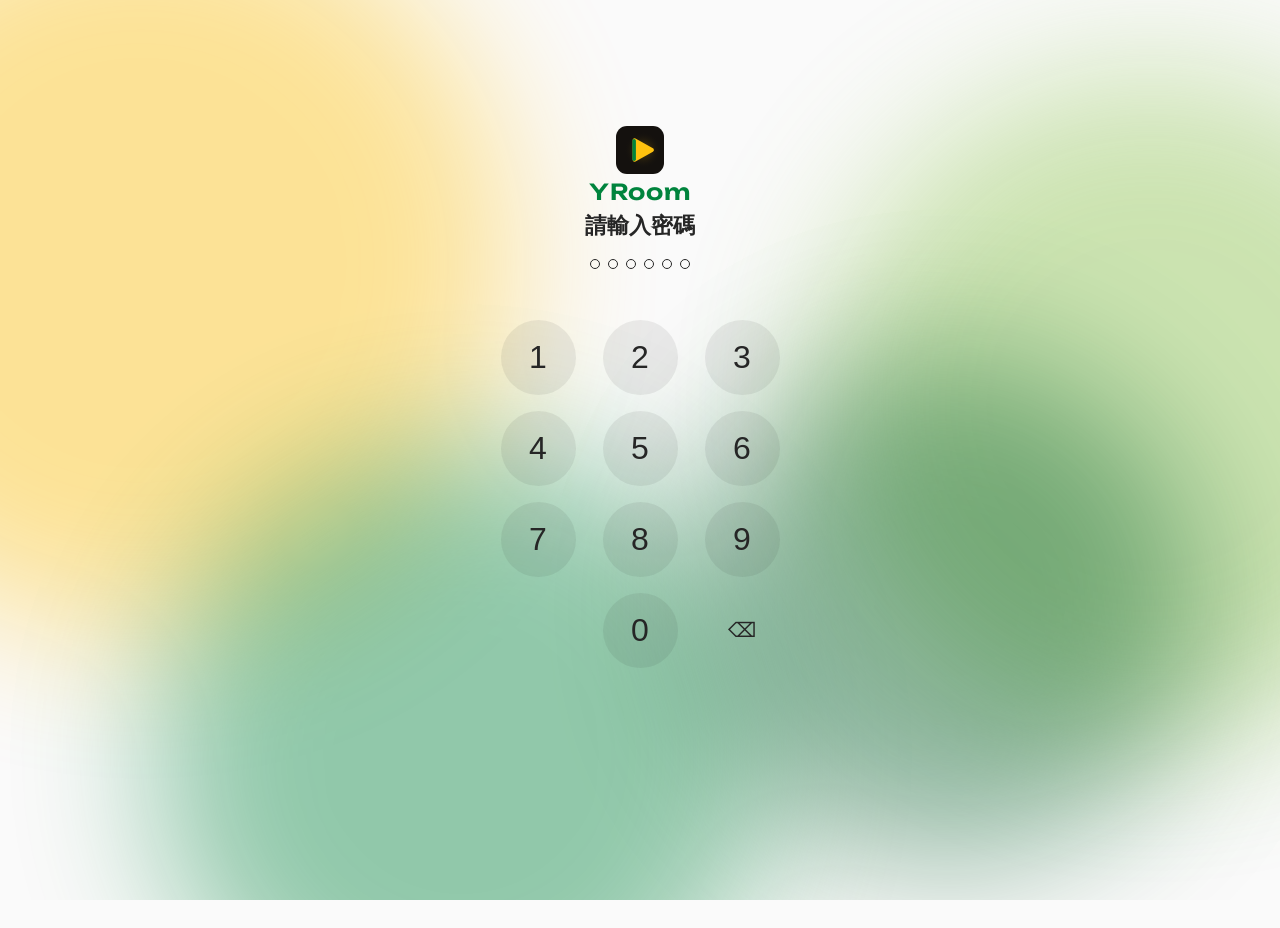
<file: index.html>
<!DOCTYPE html>
<html lang="zh-Hant">
<head>
<meta charset="utf-8"/>
<meta name="viewport" content="width=device-width, initial-scale=1, maximum-scale=1, viewport-fit=cover"/>
<script>
(function () {
  function bounceToReader() {
    try {
      var raw = sessionStorage.getItem("yroom.reading");
      if (!raw) return false;
      var data = JSON.parse(raw);
      if (!data || !data.book) return false;
      window.__yroomPendingRead = data;
      if (window.YRoomShelf && window.YRoomShelf.openSaved) {
        window.YRoomShelf.openSaved(data);
        return true;
      }
      return false;
    } catch (e) {
      return false;
    }
  }
  bounceToReader();
  window.addEventListener("pageshow", function (e) {
    if (e.persisted) bounceToReader();
  });
})();
</script>
<script>
(function () {
  function stopZoom(ev) { ev.preventDefault(); }
  document.addEventListener("gesturestart", stopZoom, { passive: false });
  document.addEventListener("gesturechange", stopZoom, { passive: false });
})();
</script>
<meta name="apple-mobile-web-app-capable" content="yes"/>
<meta name="mobile-web-app-capable" content="yes"/>
<meta name="apple-mobile-web-app-title" content="YRoom"/>
<meta name="apple-mobile-web-app-status-bar-style" content="default"/>
<meta name="theme-color" content="#fafafa"/>
<meta http-equiv="Cache-Control" content="no-cache, no-store, must-revalidate"/>
<link rel="apple-touch-icon" href="./icons/y-180.png?v=5"/>
<link rel="icon" type="image/png" href="./icons/y-180.png?v=5"/>
<title>YRoom</title>
<link rel="preconnect" href="https://fonts.googleapis.com"/>
<link rel="preconnect" href="https://fonts.gstatic.com" crossorigin/>
<link href="https://fonts.googleapis.com/css2?family=Unbounded:wght@600&display=swap" rel="stylesheet"/>
<link rel="stylesheet" href="./app.css?v=23"/>
<script src="./config.js?v=1789802282"></script>
<script>
(function () {
  var opened = "";
  try { opened = sessionStorage.getItem("yroom.gateOk") || ""; } catch (e) {}
  window.YROOM_NEED_GATE = opened !== "1";
  document.documentElement.classList.add(window.YROOM_NEED_GATE ? "need-gate" : "gate-ok");
  var KEY_RE = /^[A-Za-z0-9_-]{8,128}$/;
  var stored = "";
  try { stored = localStorage.getItem("yroom.viewKey") || ""; } catch (e) {}
  var cookie = "";
  try {
    var m = document.cookie.match(/(?:^|; )yroom\.viewKey=([^;]*)/);
    cookie = m ? decodeURIComponent(m[1]) : "";
  } catch (e) {}
  var q = new URLSearchParams(location.search).get("k") || "";
  var h = "";
  try {
    var raw = (location.hash || "").replace(/^#/, "");
    if (raw.indexOf("k=") === 0) {
      h = decodeURIComponent((raw.slice(2).split("&")[0] || "").replace(/\+/g, " "));
    } else {
      h = new URLSearchParams(raw).get("k") || "";
    }
  } catch (e) {}
  var fromUrl = KEY_RE.test(q) ? q : KEY_RE.test(h) ? h : "";
  var token = fromUrl || (KEY_RE.test(stored) ? stored : "") || (KEY_RE.test(cookie) ? cookie : "");
  window.YROOM_URL_KEY = fromUrl;
  window.YROOM_VIEW_KEY = token;
  if (token) {
    try { localStorage.setItem("yroom.viewKey", token); } catch (e) {}
    if (!/iPhone|iPod/.test(navigator.userAgent || "") && typeof navigator.standalone === "boolean" && !navigator.standalone) {
      var pin = location.pathname + "?k=" + encodeURIComponent(token) + "#k=" + encodeURIComponent(token);
      if (location.pathname + location.search + location.hash !== pin) {
        history.replaceState({}, "", pin);
      }
    }
  }
  var origin = window.VAULT_ORIGIN;
  if (origin) {
    var link = document.createElement("link");
    link.rel = "preconnect";
    link.href = origin;
    link.crossOrigin = "anonymous";
    document.head.appendChild(link);
  }
})();
</script>
</head>
<body>
<div class="blobs" aria-hidden="true"><span></span><span></span><span></span><span></span></div>
<div class="hall with-feed is-invite" id="hall">
  <div class="profile">
    <div class="subway-y" id="subway-y" aria-hidden="true">
      <svg viewBox="0 0 88 88">
        <defs>
          <radialGradient id="yr-glow" cx="56%" cy="50%" r="38%">
            <stop offset="0%" stop-color="#ffc20e" stop-opacity="0.32"/>
            <stop offset="100%" stop-color="#14110e" stop-opacity="0"/>
          </radialGradient>
        </defs>
        <rect width="88" height="88" rx="20" fill="#14110e"/>
        <rect width="88" height="88" rx="20" fill="url(#yr-glow)"/>
        <path d="M34 26 L34 62 L66 44 Z" fill="#ffc20e" stroke="#ffc20e" stroke-width="7" stroke-linejoin="round" stroke-linecap="round"/>
        <rect x="30" y="24" width="6.5" height="40" rx="3.25" fill="#00843d"/>
      </svg>
    </div>
    <h1 class="brand">YRoom</h1>
    <p class="status" id="status"></p>
    <div class="invite-panel" id="invite-panel">
      <p class="invite-hey" id="invite-hey">請輸入密碼</p>
      <p class="invite-safari" id="invite-safari" hidden>請用 Safari 打開</p>
      <div class="gate-dots" id="gate-dots" aria-hidden="true"></div>
      <div class="gate-pad" id="gate-pad" role="group" aria-label="數字門">
        <button type="button" class="gate-key" data-num="1">1</button>
        <button type="button" class="gate-key" data-num="2">2</button>
        <button type="button" class="gate-key" data-num="3">3</button>
        <button type="button" class="gate-key" data-num="4">4</button>
        <button type="button" class="gate-key" data-num="5">5</button>
        <button type="button" class="gate-key" data-num="6">6</button>
        <button type="button" class="gate-key" data-num="7">7</button>
        <button type="button" class="gate-key" data-num="8">8</button>
        <button type="button" class="gate-key" data-num="9">9</button>
        <span class="gate-skip" aria-hidden="true"></span>
        <button type="button" class="gate-key" data-num="0">0</button>
        <button type="button" class="gate-key gate-del" data-del="1" aria-label="刪除">⌫</button>
      </div>
    </div>
    <div class="invite-wait" id="invite-wait" hidden>
      <div class="thinking-five" aria-hidden="true"><span></span><span></span><span></span><span></span><span></span></div>
      <div class="invite-wait-bar"></div>
    </div>
  </div>
  <div class="stage-bg" id="stage-bg" hidden></div>
  <div class="home-head" id="home-head" hidden>
    <div class="cab-hud" id="cab-hud" hidden>
      <div class="cab-wrap">
        <div class="cab-cover">
          <div class="cab-ring" aria-hidden="true"></div>
          <div class="cab-face"><img id="face-img" alt="" src="./face-default.jpg?v=2"/><span class="cab-foil" aria-hidden="true"></span></div>
          <div class="cab-mask" aria-hidden="true"></div>
        </div>
        <div id="album-settings" class="album-settings">
          <button type="button" class="ins-icon settings-toggle" id="settingsToggle" aria-label="設定" aria-expanded="false">
            <span class="ins-ring"></span>
            <span class="ins-face">
              <svg viewBox="0 0 24 24" aria-hidden="true"><path d="M9.6 3.8l.6-1.3h3.6l.6 1.3 1.6.7 1.4-.5 2.5 2.5-.5 1.4.7 1.6 1.3.6v3.6l-1.3.6-.7 1.6.5 1.4-2.5 2.5-1.4-.5-1.6.7-.6 1.3h-3.6l-.6-1.3-1.6-.7-1.4.5-2.5-2.5.5-1.4-.7-1.6-1.3-.6v-3.6l1.3-.6.7-1.6-.5-1.4L6.6 4l1.4.5 1.6-.7z" fill="none" stroke="currentColor" stroke-width="1.45" stroke-linejoin="round"/><circle cx="12" cy="11.9" r="3.2" fill="none" stroke="currentColor" stroke-width="1.6"/></svg>
            </span>
          </button>
          <div class="settings-menu" id="settingsMenu" hidden role="menu">
            <button type="button" class="settings-entry" data-job="cover" role="menuitem">
              <span class="ins-icon job-icon" aria-hidden="true"><span class="ins-ring"></span><span class="ins-face"><svg viewBox="0 0 24 24" aria-hidden="true"><rect x="3.5" y="8" width="17" height="11.5" rx="2" fill="none" stroke="currentColor" stroke-width="1.7"/><path d="M8 8l1.4-2.4h5.2L16 8" fill="none" stroke="currentColor" stroke-width="1.7" stroke-linejoin="round"/><circle cx="12" cy="13.6" r="3" fill="none" stroke="currentColor" stroke-width="1.7"/></svg></span></span>
              <span>更換頭像</span>
            </button>
            <button type="button" class="settings-entry" data-job="backdrop" role="menuitem">
              <span class="ins-icon job-icon" aria-hidden="true"><span class="ins-ring"></span><span class="ins-face"><svg viewBox="0 0 24 24" aria-hidden="true"><rect x="3.5" y="5.5" width="17" height="13" rx="2" fill="none" stroke="currentColor" stroke-width="1.7"/><path d="M5.5 16.2l4.2-4.6 3 3.2 2.2-2.4 3.6 3.8" fill="none" stroke="currentColor" stroke-width="1.7" stroke-linejoin="round"/><circle cx="9" cy="9.2" r="1.3" fill="none" stroke="currentColor" stroke-width="1.6"/></svg></span></span>
              <span>更換背景</span>
            </button>
            <button type="button" class="settings-entry" data-job="private" role="menuitem">
              <span class="ins-icon job-icon" aria-hidden="true"><span class="ins-ring"></span><span class="ins-face"><svg viewBox="0 0 24 24" aria-hidden="true"><path d="M7 4.5h10v15H7z" fill="none" stroke="currentColor" stroke-width="1.6"/><path d="M9.5 8h5M9.5 12h5M9.5 16h3.5" fill="none" stroke="currentColor" stroke-width="1.6" stroke-linecap="round"/></svg></span></span>
              <span>擷取私藏</span>
            </button>
            <button type="button" class="settings-entry" data-job="jobs" role="menuitem">
              <span class="ins-icon job-icon" aria-hidden="true"><span class="ins-ring"></span><span class="ins-face"><svg viewBox="0 0 24 24" aria-hidden="true"><rect x="6" y="4.5" width="12" height="15" rx="1.6" fill="none" stroke="currentColor" stroke-width="1.6"/><path d="M9 4.5h6v2.2H9z" fill="none" stroke="currentColor" stroke-width="1.6"/><path d="M9 11h6M9 14.5h4" fill="none" stroke="currentColor" stroke-width="1.6" stroke-linecap="round"/></svg></span></span>
              <span>工作佇列</span>
            </button>
          </div>
        </div>
      </div>
      <p class="reader-name" id="reader-name">館主</p>
    </div>
    <div class="tag-board" id="tag-board">
      <div class="mode-bar" id="mode-bar">
        <button type="button" class="mode-btn" data-mode="fav" id="modeFav">最愛</button>
        <button type="button" class="mode-btn is-on" data-mode="manga" id="modeBooks">漫畫</button>
        <button type="button" class="mode-btn" data-mode="video" id="modeVideo">影片</button>
      </div>
      <button type="button" class="ins-icon nav-back" id="shelf-back" hidden aria-label="返回書櫃">
        <span class="ins-ring"></span>
        <span class="ins-face">
          <svg viewBox="0 0 24 24" aria-hidden="true"><path d="M14.5 5.5L8 12l6.5 6.5M8.5 12H20" fill="none" stroke="currentColor" stroke-width="1.8" stroke-linecap="round" stroke-linejoin="round"/></svg>
        </span>
      </button>
    </div>
  </div>
  <div class="feed" id="feed"></div>
</div>
<aside class="photo-rail" id="photo-rail" hidden aria-label="書櫃操作"></aside>
<input id="cover-input" type="file" accept="image/*" hidden/>
<input id="backdrop-input" type="file" accept="image/*" hidden/>
<input id="book-cover-input" type="file" accept="image/*" hidden/>
<div class="settings-catch" id="settingsCatch" hidden></div>
<div class="batch-tag-mask" id="waitMask" hidden>
  <div class="batch-tag-sheet is-wait" id="waitSheet">
    <div class="batch-tag-head">
      <p id="waitTitle">更換背景中</p>
    </div>
    <p class="wait-pct" id="waitPct">0%</p>
    <div class="thinking-five" aria-hidden="true"><span></span><span></span><span></span><span></span><span></span></div>
  </div>
</div>
<div class="ask-mask" id="askMask" hidden>
  <div class="ask-card" role="dialog" aria-modal="true">
    <p id="askText"></p>
    <div class="ask-actions">
      <button type="button" class="ask-no" id="askNo">取消</button>
      <button type="button" class="ask-yes" id="askYes">確認</button>
    </div>
  </div>
</div>
<div class="batch-tag-mask" id="actMask" hidden>
  <div class="batch-tag-sheet" id="actSheet">
    <div class="batch-tag-head">
      <p id="actTitle">擷取私藏</p>
      <button type="button" class="batch-tag-close" id="actClose" aria-label="關閉">×</button>
    </div>
    <div id="actBody">
      <p>重掃全部收藏。已齊的本會跳過，只補缺頁與壞頁。</p>
      <button type="button" class="tag-apply" id="actGo">
        <span class="tag-apply-face">確認</span>
      </button>
    </div>
  </div>
</div>
<div class="home-install" id="home-install" hidden>
  <p>請點底部分享，再選加入主畫面</p>
  <button type="button" class="invite-go" id="home-installed">我已加入</button>
</div>
<div id="reader-layer" hidden>
  <div id="reader-bridge">
    <img id="reader-bridge-cover" alt="" hidden/>
    <div id="reader-hint" hidden>
      <div class="thinking-five" aria-hidden="true"><span></span><span></span><span></span><span></span><span></span></div>
      <p class="read-wait">讀取中</p>
    </div>
  </div>
  <button type="button" class="ins-icon nav-back" id="reader-back" aria-label="返回書櫃">
    <span class="ins-ring"></span>
    <span class="ins-face">
      <svg viewBox="0 0 24 24" aria-hidden="true"><path d="M14.5 5.5L8 12l6.5 6.5M8.5 12H20" fill="none" stroke="currentColor" stroke-width="1.8" stroke-linecap="round" stroke-linejoin="round"/></svg>
    </span>
  </button>
  <iframe id="reader-frame" title="閱讀器" src="about:blank" allow="autoplay; fullscreen; encrypted-media"></iframe>
</div>
<div class="batch-tag-mask" id="jobsMask" hidden>
  <div class="batch-tag-sheet" id="jobsSheet">
    <div class="batch-tag-head">
      <p>工作佇列</p>
      <button type="button" class="batch-tag-close" id="jobsClose" aria-label="關閉">×</button>
    </div>
    <div id="jobsBody"></div>
  </div>
</div>
<script src="./gate.js?v=10"></script>
<script src="./hey.js?v=8"></script>
<script src="./app.js?v=27"></script>
</body>
</html>
</file>
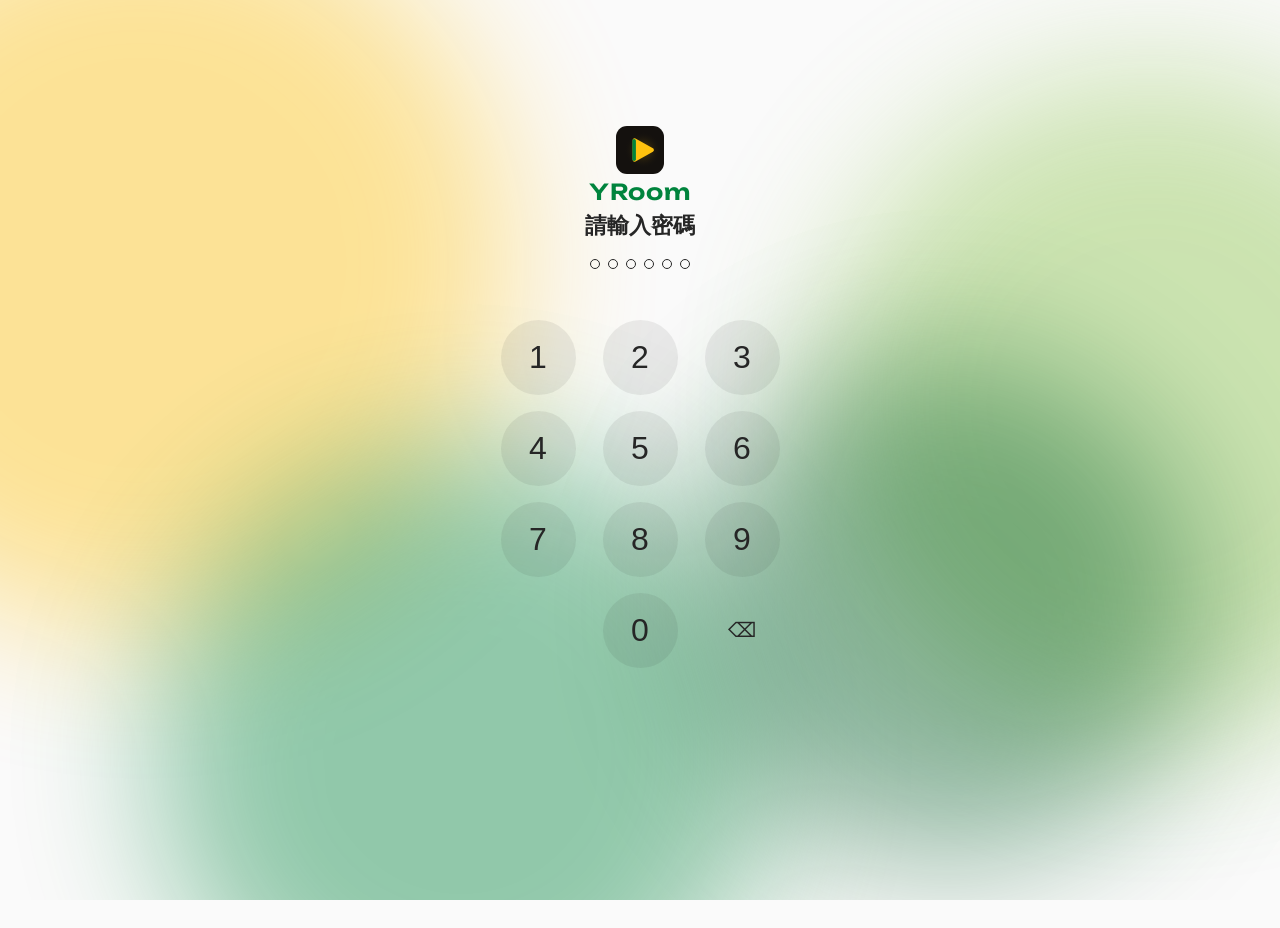
<file: hey.html>
<!DOCTYPE html>
<html lang="zh-Hant">
<head>
<meta charset="utf-8"/>
<meta name="viewport" content="width=device-width, initial-scale=1, maximum-scale=1, viewport-fit=cover"/>
<script>
(function () {
  function bounceToReader() {
    try {
      var raw = sessionStorage.getItem("yroom.reading");
      if (!raw) return false;
      var data = JSON.parse(raw);
      if (!data || !data.book) return false;
      window.__yroomPendingRead = data;
      if (window.YRoomShelf && window.YRoomShelf.openSaved) {
        window.YRoomShelf.openSaved(data);
        return true;
      }
      return false;
    } catch (e) {
      return false;
    }
  }
  bounceToReader();
  window.addEventListener("pageshow", function (e) {
    if (e.persisted) bounceToReader();
  });
})();
</script>
<script>
(function () {
  function stopZoom(ev) { ev.preventDefault(); }
  document.addEventListener("gesturestart", stopZoom, { passive: false });
  document.addEventListener("gesturechange", stopZoom, { passive: false });
})();
</script>
<meta name="apple-mobile-web-app-capable" content="yes"/>
<meta name="mobile-web-app-capable" content="yes"/>
<meta name="apple-mobile-web-app-title" content="YRoom"/>
<meta name="apple-mobile-web-app-status-bar-style" content="default"/>
<meta name="theme-color" content="#fafafa"/>
<meta http-equiv="Cache-Control" content="no-cache, no-store, must-revalidate"/>
<link rel="apple-touch-icon" href="./icons/y-180.png?v=5"/>
<link rel="icon" type="image/png" href="./icons/y-180.png?v=5"/>
<title>YRoom</title>
<link rel="preconnect" href="https://fonts.googleapis.com"/>
<link rel="preconnect" href="https://fonts.gstatic.com" crossorigin/>
<link href="https://fonts.googleapis.com/css2?family=Unbounded:wght@600&display=swap" rel="stylesheet"/>
<link rel="stylesheet" href="./app.css?v=22"/>
<script src="./config.js?v=1789802282"></script>
<script>
(function () {
  var opened = "";
  try { opened = sessionStorage.getItem("yroom.gateOk") || ""; } catch (e) {}
  window.YROOM_NEED_GATE = opened !== "1";
  document.documentElement.classList.add(window.YROOM_NEED_GATE ? "need-gate" : "gate-ok");
  var KEY_RE = /^[A-Za-z0-9_-]{8,128}$/;
  var stored = "";
  try { stored = localStorage.getItem("yroom.viewKey") || ""; } catch (e) {}
  var cookie = "";
  try {
    var m = document.cookie.match(/(?:^|; )yroom\.viewKey=([^;]*)/);
    cookie = m ? decodeURIComponent(m[1]) : "";
  } catch (e) {}
  var q = new URLSearchParams(location.search).get("k") || "";
  var h = "";
  try {
    var raw = (location.hash || "").replace(/^#/, "");
    if (raw.indexOf("k=") === 0) {
      h = decodeURIComponent((raw.slice(2).split("&")[0] || "").replace(/\+/g, " "));
    } else {
      h = new URLSearchParams(raw).get("k") || "";
    }
  } catch (e) {}
  var fromUrl = KEY_RE.test(q) ? q : KEY_RE.test(h) ? h : "";
  var token = fromUrl || (KEY_RE.test(stored) ? stored : "") || (KEY_RE.test(cookie) ? cookie : "");
  window.YROOM_URL_KEY = fromUrl;
  window.YROOM_VIEW_KEY = token;
  if (token) {
    try { localStorage.setItem("yroom.viewKey", token); } catch (e) {}
    if (!/iPhone|iPod/.test(navigator.userAgent || "") && typeof navigator.standalone === "boolean" && !navigator.standalone) {
      var pin = location.pathname + "?k=" + encodeURIComponent(token) + "#k=" + encodeURIComponent(token);
      if (location.pathname + location.search + location.hash !== pin) {
        history.replaceState({}, "", pin);
      }
    }
  }
  var origin = window.VAULT_ORIGIN;
  if (origin) {
    var link = document.createElement("link");
    link.rel = "preconnect";
    link.href = origin;
    link.crossOrigin = "anonymous";
    document.head.appendChild(link);
  }
})();
</script>
</head>
<body>
<div class="blobs" aria-hidden="true"><span></span><span></span><span></span><span></span></div>
<div class="hall with-feed is-invite" id="hall">
  <div class="profile">
    <div class="subway-y" id="subway-y" aria-hidden="true">
      <svg viewBox="0 0 88 88">
        <defs>
          <radialGradient id="yr-glow" cx="56%" cy="50%" r="38%">
            <stop offset="0%" stop-color="#ffc20e" stop-opacity="0.32"/>
            <stop offset="100%" stop-color="#14110e" stop-opacity="0"/>
          </radialGradient>
        </defs>
        <rect width="88" height="88" rx="20" fill="#14110e"/>
        <rect width="88" height="88" rx="20" fill="url(#yr-glow)"/>
        <path d="M34 26 L34 62 L66 44 Z" fill="#ffc20e" stroke="#ffc20e" stroke-width="7" stroke-linejoin="round" stroke-linecap="round"/>
        <rect x="30" y="24" width="6.5" height="40" rx="3.25" fill="#00843d"/>
      </svg>
    </div>
    <h1 class="brand">YRoom</h1>
    <p class="status" id="status"></p>
    <div class="invite-panel" id="invite-panel">
      <p class="invite-hey" id="invite-hey">請輸入密碼</p>
      <p class="invite-safari" id="invite-safari" hidden>請用 Safari 打開</p>
      <div class="gate-dots" id="gate-dots" aria-hidden="true"></div>
      <div class="gate-pad" id="gate-pad" role="group" aria-label="數字門">
        <button type="button" class="gate-key" data-num="1">1</button>
        <button type="button" class="gate-key" data-num="2">2</button>
        <button type="button" class="gate-key" data-num="3">3</button>
        <button type="button" class="gate-key" data-num="4">4</button>
        <button type="button" class="gate-key" data-num="5">5</button>
        <button type="button" class="gate-key" data-num="6">6</button>
        <button type="button" class="gate-key" data-num="7">7</button>
        <button type="button" class="gate-key" data-num="8">8</button>
        <button type="button" class="gate-key" data-num="9">9</button>
        <span class="gate-skip" aria-hidden="true"></span>
        <button type="button" class="gate-key" data-num="0">0</button>
        <button type="button" class="gate-key gate-del" data-del="1" aria-label="刪除">⌫</button>
      </div>
    </div>
    <div class="invite-wait" id="invite-wait" hidden>
      <div class="thinking-five" aria-hidden="true"><span></span><span></span><span></span><span></span><span></span></div>
      <div class="invite-wait-bar"></div>
    </div>
  </div>
  <div class="stage-bg" id="stage-bg" hidden></div>
  <div class="home-head" id="home-head" hidden>
    <div class="cab-hud" id="cab-hud" hidden>
      <div class="cab-wrap">
        <div class="cab-cover">
          <div class="cab-ring" aria-hidden="true"></div>
          <div class="cab-face"><img id="face-img" alt="" src="./face-default.jpg?v=2"/><span class="cab-foil" aria-hidden="true"></span></div>
          <div class="cab-mask" aria-hidden="true"></div>
        </div>
        <div id="album-settings" class="album-settings">
          <button type="button" class="ins-icon settings-toggle" id="settingsToggle" aria-label="設定" aria-expanded="false">
            <span class="ins-ring"></span>
            <span class="ins-face">
              <svg viewBox="0 0 24 24" aria-hidden="true"><path d="M9.6 3.8l.6-1.3h3.6l.6 1.3 1.6.7 1.4-.5 2.5 2.5-.5 1.4.7 1.6 1.3.6v3.6l-1.3.6-.7 1.6.5 1.4-2.5 2.5-1.4-.5-1.6.7-.6 1.3h-3.6l-.6-1.3-1.6-.7-1.4.5-2.5-2.5.5-1.4-.7-1.6-1.3-.6v-3.6l1.3-.6.7-1.6-.5-1.4L6.6 4l1.4.5 1.6-.7z" fill="none" stroke="currentColor" stroke-width="1.45" stroke-linejoin="round"/><circle cx="12" cy="11.9" r="3.2" fill="none" stroke="currentColor" stroke-width="1.6"/></svg>
            </span>
          </button>
          <div class="settings-menu" id="settingsMenu" hidden role="menu">
            <button type="button" class="settings-entry" data-job="cover" role="menuitem">
              <span class="ins-icon job-icon" aria-hidden="true"><span class="ins-ring"></span><span class="ins-face"><svg viewBox="0 0 24 24" aria-hidden="true"><rect x="3.5" y="8" width="17" height="11.5" rx="2" fill="none" stroke="currentColor" stroke-width="1.7"/><path d="M8 8l1.4-2.4h5.2L16 8" fill="none" stroke="currentColor" stroke-width="1.7" stroke-linejoin="round"/><circle cx="12" cy="13.6" r="3" fill="none" stroke="currentColor" stroke-width="1.7"/></svg></span></span>
              <span>更換頭像</span>
            </button>
            <button type="button" class="settings-entry" data-job="backdrop" role="menuitem">
              <span class="ins-icon job-icon" aria-hidden="true"><span class="ins-ring"></span><span class="ins-face"><svg viewBox="0 0 24 24" aria-hidden="true"><rect x="3.5" y="5.5" width="17" height="13" rx="2" fill="none" stroke="currentColor" stroke-width="1.7"/><path d="M5.5 16.2l4.2-4.6 3 3.2 2.2-2.4 3.6 3.8" fill="none" stroke="currentColor" stroke-width="1.7" stroke-linejoin="round"/><circle cx="9" cy="9.2" r="1.3" fill="none" stroke="currentColor" stroke-width="1.6"/></svg></span></span>
              <span>更換背景</span>
            </button>
            <button type="button" class="settings-entry" data-job="private" role="menuitem">
              <span class="ins-icon job-icon" aria-hidden="true"><span class="ins-ring"></span><span class="ins-face"><svg viewBox="0 0 24 24" aria-hidden="true"><path d="M7 4.5h10v15H7z" fill="none" stroke="currentColor" stroke-width="1.6"/><path d="M9.5 8h5M9.5 12h5M9.5 16h3.5" fill="none" stroke="currentColor" stroke-width="1.6" stroke-linecap="round"/></svg></span></span>
              <span>擷取私藏</span>
            </button>
            <button type="button" class="settings-entry" data-job="jobs" role="menuitem">
              <span class="ins-icon job-icon" aria-hidden="true"><span class="ins-ring"></span><span class="ins-face"><svg viewBox="0 0 24 24" aria-hidden="true"><rect x="6" y="4.5" width="12" height="15" rx="1.6" fill="none" stroke="currentColor" stroke-width="1.6"/><path d="M9 4.5h6v2.2H9z" fill="none" stroke="currentColor" stroke-width="1.6"/><path d="M9 11h6M9 14.5h4" fill="none" stroke="currentColor" stroke-width="1.6" stroke-linecap="round"/></svg></span></span>
              <span>工作佇列</span>
            </button>
          </div>
        </div>
      </div>
      <p class="reader-name" id="reader-name">館主</p>
    </div>
    <div class="tag-board" id="tag-board">
      <div class="mode-bar" id="mode-bar">
        <button type="button" class="mode-btn" data-mode="fav" id="modeFav">最愛</button>
        <button type="button" class="mode-btn is-on" data-mode="manga" id="modeBooks">漫畫</button>
        <button type="button" class="mode-btn" data-mode="video" id="modeVideo">影片</button>
      </div>
      <button type="button" class="ins-icon nav-back" id="shelf-back" hidden aria-label="返回書櫃">
        <span class="ins-ring"></span>
        <span class="ins-face">
          <svg viewBox="0 0 24 24" aria-hidden="true"><path d="M14.5 5.5L8 12l6.5 6.5M8.5 12H20" fill="none" stroke="currentColor" stroke-width="1.8" stroke-linecap="round" stroke-linejoin="round"/></svg>
        </span>
      </button>
    </div>
  </div>
  <div class="feed" id="feed"></div>
</div>
<aside class="photo-rail" id="photo-rail" hidden aria-label="書櫃操作"></aside>
<input id="cover-input" type="file" accept="image/*" hidden/>
<input id="backdrop-input" type="file" accept="image/*" hidden/>
<input id="book-cover-input" type="file" accept="image/*" hidden/>
<div class="settings-catch" id="settingsCatch" hidden></div>
<div class="batch-tag-mask" id="waitMask" hidden>
  <div class="batch-tag-sheet is-wait" id="waitSheet">
    <div class="batch-tag-head">
      <p id="waitTitle">更換背景中</p>
    </div>
    <p class="wait-pct" id="waitPct">0%</p>
    <div class="thinking-five" aria-hidden="true"><span></span><span></span><span></span><span></span><span></span></div>
  </div>
</div>
<div class="ask-mask" id="askMask" hidden>
  <div class="ask-card" role="dialog" aria-modal="true">
    <p id="askText"></p>
    <div class="ask-actions">
      <button type="button" class="ask-no" id="askNo">取消</button>
      <button type="button" class="ask-yes" id="askYes">確認</button>
    </div>
  </div>
</div>
<div class="batch-tag-mask" id="actMask" hidden>
  <div class="batch-tag-sheet" id="actSheet">
    <div class="batch-tag-head">
      <p id="actTitle">擷取私藏</p>
      <button type="button" class="batch-tag-close" id="actClose" aria-label="關閉">×</button>
    </div>
    <div id="actBody">
      <p>重掃全部收藏。已齊的本會跳過，只補缺頁與壞頁。</p>
      <button type="button" class="tag-apply" id="actGo">
        <span class="tag-apply-face">確認</span>
      </button>
    </div>
  </div>
</div>
<div class="home-install" id="home-install" hidden>
  <p>請點底部分享，再選加入主畫面</p>
  <button type="button" class="invite-go" id="home-installed">我已加入</button>
</div>
<div id="reader-layer" hidden>
  <div id="reader-bridge">
    <img id="reader-bridge-cover" alt="" hidden/>
    <div id="reader-hint" hidden>
      <div class="thinking-five" aria-hidden="true"><span></span><span></span><span></span><span></span><span></span></div>
      <p class="read-wait">讀取中</p>
    </div>
  </div>
  <button type="button" class="ins-icon nav-back" id="reader-back" aria-label="返回書櫃">
    <span class="ins-ring"></span>
    <span class="ins-face">
      <svg viewBox="0 0 24 24" aria-hidden="true"><path d="M14.5 5.5L8 12l6.5 6.5M8.5 12H20" fill="none" stroke="currentColor" stroke-width="1.8" stroke-linecap="round" stroke-linejoin="round"/></svg>
    </span>
  </button>
  <iframe id="reader-frame" title="閱讀器" src="about:blank" allow="autoplay; fullscreen; encrypted-media"></iframe>
</div>
<div class="batch-tag-mask" id="jobsMask" hidden>
  <div class="batch-tag-sheet" id="jobsSheet">
    <div class="batch-tag-head">
      <p>工作佇列</p>
      <button type="button" class="batch-tag-close" id="jobsClose" aria-label="關閉">×</button>
    </div>
    <div id="jobsBody"></div>
  </div>
</div>
<script src="./gate.js?v=10"></script>
<script src="./hey.js?v=8"></script>
<script src="./app.js?v=25"></script>
</body>
</html>
</file>
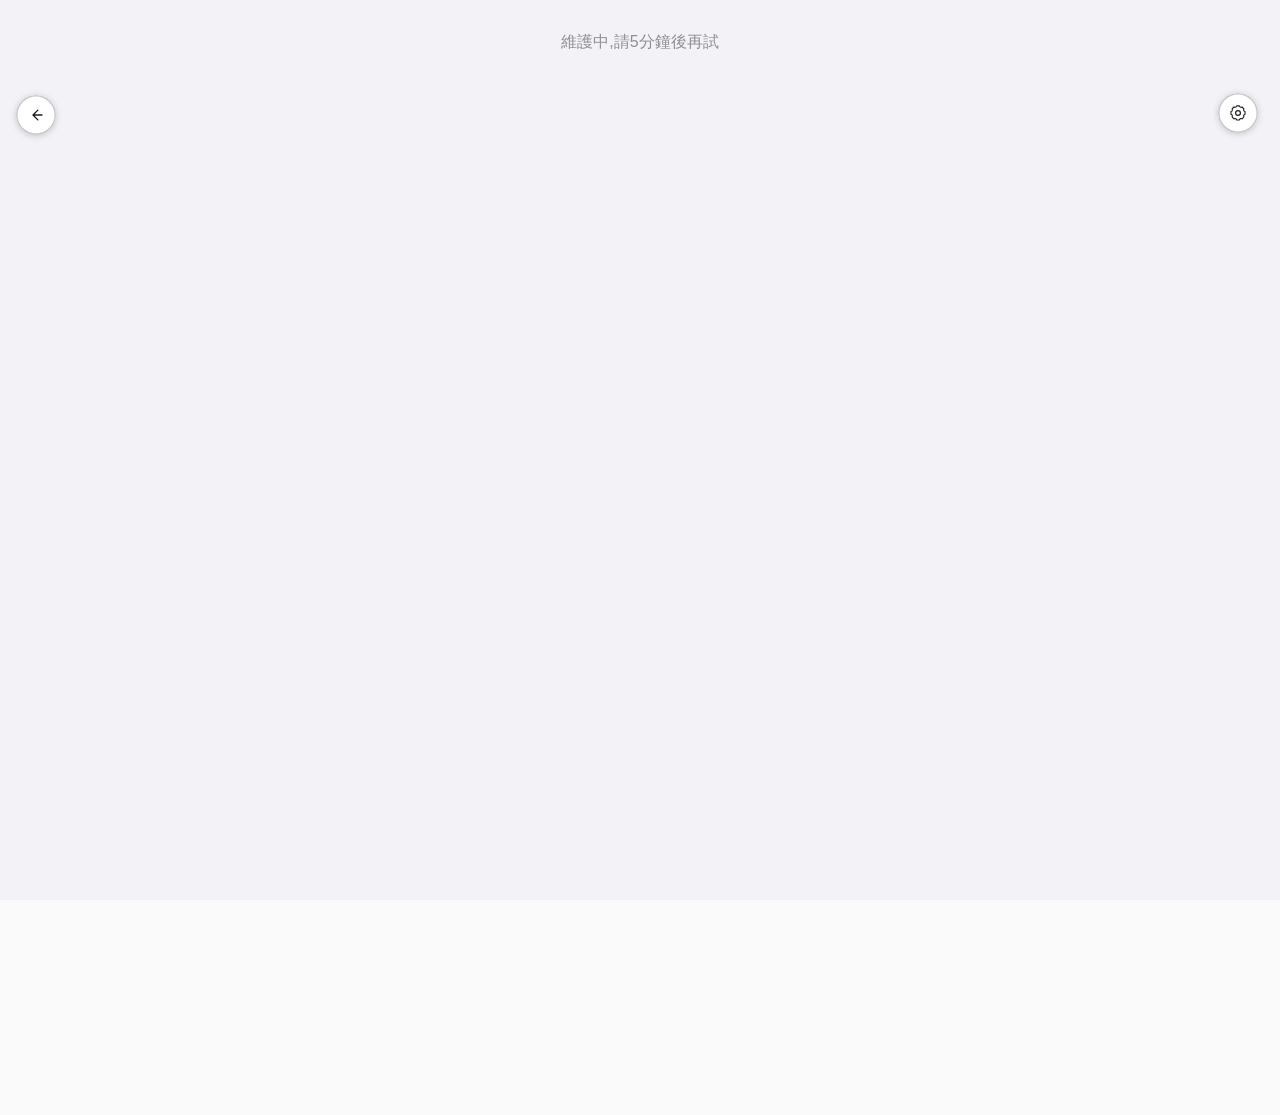
<file: read.html>
<!DOCTYPE html>
<html lang="zh-Hant">
<head>
<meta charset="utf-8"/>
<meta name="viewport" content="width=device-width, initial-scale=1, maximum-scale=1, viewport-fit=cover"/>
<script>
(function () {
  function stopZoom(ev) { ev.preventDefault(); }
  document.addEventListener("gesturestart", stopZoom, { passive: false });
  document.addEventListener("gesturechange", stopZoom, { passive: false });
})();
</script>
<meta name="apple-mobile-web-app-capable" content="yes"/>
<meta name="mobile-web-app-capable" content="yes"/>
<meta name="apple-mobile-web-app-title" content="YRoom"/>
<meta name="apple-mobile-web-app-status-bar-style" content="default"/>
<meta name="theme-color" content="#f2f2f7"/>
<link rel="apple-touch-icon" href="./icons/y-180.png?v=5"/>
<link rel="icon" type="image/png" href="./icons/y-180.png?v=5"/>
<title>YRoom</title>
<script src="./config.js?v=1789802282"></script>
<script>
window.FAMI_WEB_READER = true;
(function () {
  var KEY_RE = /^[A-Za-z0-9_-]{8,128}$/;
  var stored = "";
  try { stored = localStorage.getItem("yroom.viewKey") || ""; } catch (e) {}
  var cookie = "";
  try {
    var m = document.cookie.match(/(?:^|; )yroom\.viewKey=([^;]*)/);
    cookie = m ? decodeURIComponent(m[1]) : "";
  } catch (e) {}
  var q = new URLSearchParams(location.search);
  var k = q.get("k") || "";
  var h = "";
  try {
    var raw = (location.hash || "").replace(/^#/, "");
    if (raw.indexOf("k=") === 0) {
      h = decodeURIComponent((raw.slice(2).split("&")[0] || "").replace(/\+/g, " "));
    } else {
      h = new URLSearchParams(raw).get("k") || "";
    }
  } catch (e) {}
  var fromUrl = KEY_RE.test(k) ? k : KEY_RE.test(h) ? h : "";
  var token = fromUrl || (KEY_RE.test(stored) ? stored : "") || (KEY_RE.test(cookie) ? cookie : "");
  if (token) {
    try { localStorage.setItem("yroom.viewKey", token); } catch (e) {}
    q.set("k", token);
    var pin = location.pathname + "?" + q.toString() + "#k=" + encodeURIComponent(token);
    if (location.pathname + location.search + location.hash !== pin) {
      history.replaceState({}, "", pin);
    }
  }
  // One dummy is not enough, and identical URLs get merged so one swipe
  // still pops through to the shelf. Unique hashes keep each pad distinct.
  window.__famiReaderStay = true;
  window.__famiStaySeq = 0;
  function stayUrl(n) {
    var raw = (location.hash || "").replace(/^#/, "").replace(/&?stay=\d+/g, "");
    if (raw.slice(-1) === "&") raw = raw.slice(0, -1);
    return location.pathname + location.search + "#" + (raw ? raw + "&stay=" + n : "stay=" + n);
  }
  function stayInReader() {
    try {
      window.__famiStaySeq += 1;
      history.pushState({ famiReader: 1, n: window.__famiStaySeq }, "", stayUrl(window.__famiStaySeq));
      window.__famiStaySeq += 1;
      history.pushState({ famiReader: 1, n: window.__famiStaySeq }, "", stayUrl(window.__famiStaySeq));
    } catch (e) {}
  }
  var embedded = false;
  try { embedded = window.parent && window.parent !== window; } catch (e) {}
  if (!embedded) {
    stayInReader();
    window.addEventListener("popstate", stayInReader);
    window.addEventListener("pageshow", stayInReader);
  } else {
    try { window.parent.postMessage({ fami: "reader-loading" }, location.origin); } catch (e) {}
  }
  var bookId = q.get("book") || "";
  if (bookId) {
    try {
      var prev = {};
      try { prev = JSON.parse(sessionStorage.getItem("yroom.reading") || "{}") || {}; } catch (e) {}
      sessionStorage.setItem("yroom.reading", JSON.stringify({
        book: bookId,
        k: token || "",
        end: q.get("end") || "",
        cover: prev.cover || ""
      }));
    } catch (e) {}
  }
  var origin = String(window.VAULT_ORIGIN || "").replace(/\/$/, "") || location.origin;
  window.VAULT_ORIGIN = origin;
  if (origin) {
    var pre = document.createElement("link");
    pre.rel = "preconnect";
    pre.href = origin;
    pre.crossOrigin = "anonymous";
    document.head.appendChild(pre);
    var files = ["css/global.css", "css/read.css", "css/navImage.css", "css/navMenu.css", "css/config.css", "css/mybook.css"];
    for (var i = 0; i < files.length; i++) {
      document.write('<link rel="stylesheet" href="' + origin + "/static/" + files[i] + '?v=20"/>');
    }
  }
})();
</script>
<link rel="stylesheet" href="./app.css?v=21"/>
<link rel="stylesheet" href="./read.css?v=15"/>
</head>
<body class="manga lightTheme famiWeb">
<div id="loaderContainer">
  <div class="thinking-five" aria-hidden="true"><span></span><span></span><span></span><span></span><span></span></div>
  <p class="read-wait">打開書本</p>
</div>
<div id="pageWait" hidden>
  <div class="thinking-five" aria-hidden="true"><span></span><span></span><span></span><span></span><span></span></div>
  <p>書頁載入中</p>
</div>

<div id="topMenu" class="navMenu hidden">
  <div class="navContainer">
    <button type="button" id="backShelf" class="ins-icon nav-back" aria-label="返回書櫃">
      <span class="ins-ring"></span>
      <span class="ins-face">
        <svg viewBox="0 0 24 24" aria-hidden="true"><path d="M14.5 5.5L8 12l6.5 6.5M8.5 12H20" fill="none" stroke="currentColor" stroke-width="1.8" stroke-linecap="round" stroke-linejoin="round"/></svg>
      </span>
    </button>
    <div id="bookInfo">
      <h2 id="bookTitle"></h2>
      <h3 id="bookVolume" hidden></h3>
    </div>
    <div id="reader-settings" class="album-settings">
      <button type="button" id="configButton" class="ins-icon settings-toggle" aria-label="設定" aria-expanded="false">
        <span class="ins-ring"></span>
        <span class="ins-face">
          <svg viewBox="0 0 24 24" aria-hidden="true"><path d="M9.6 3.8l.6-1.3h3.6l.6 1.3 1.6.7 1.4-.5 2.5 2.5-.5 1.4.7 1.6 1.3.6v3.6l-1.3.6-.7 1.6.5 1.4-2.5 2.5-1.4-.5-1.6.7-.6 1.3h-3.6l-.6-1.3-1.6-.7-1.4.5-2.5-2.5.5-1.4-.7-1.6-1.3-.6v-3.6l1.3-.6.7-1.6-.5-1.4L6.6 4l1.4.5 1.6-.7z" fill="none" stroke="currentColor" stroke-width="1.45" stroke-linejoin="round"/><circle cx="12" cy="11.9" r="3.2" fill="none" stroke="currentColor" stroke-width="1.6"/></svg>
        </span>
      </button>
      <div id="readerSettingsMenu" class="settings-menu" hidden role="menu">
        <button type="button" class="settings-entry" id="openReaderConfig" role="menuitem">
          <span class="ins-icon job-icon" aria-hidden="true">
            <span class="ins-ring"></span>
            <span class="ins-face">
              <svg viewBox="0 0 24 24" aria-hidden="true"><path d="M9.6 3.8l.6-1.3h3.6l.6 1.3 1.6.7 1.4-.5 2.5 2.5-.5 1.4.7 1.6 1.3.6v3.6l-1.3.6-.7 1.6.5 1.4-2.5 2.5-1.4-.5-1.6.7-.6 1.3h-3.6l-.6-1.3-1.6-.7-1.4.5-2.5-2.5.5-1.4-.7-1.6-1.3-.6v-3.6l1.3-.6.7-1.6-.5-1.4L6.6 4l1.4.5 1.6-.7z" fill="none" stroke="currentColor" stroke-width="1.45" stroke-linejoin="round"/><circle cx="12" cy="11.9" r="3.2" fill="none" stroke="currentColor" stroke-width="1.6"/></svg>
            </span>
          </span>
          <span>設定</span>
        </button>
        <button type="button" class="settings-entry" id="backToShelf" role="menuitem">
          <span class="ins-icon job-icon" aria-hidden="true">
            <span class="ins-ring"></span>
            <span class="ins-face">
              <svg viewBox="0 0 24 24" aria-hidden="true"><path d="M14.5 5.5L8 12l6.5 6.5M8.5 12H20" fill="none" stroke="currentColor" stroke-width="1.8" stroke-linecap="round" stroke-linejoin="round"/></svg>
            </span>
          </span>
          <span>返回</span>
        </button>
      </div>
    </div>
  </div>
</div>

<div id="navImageContainer">
  <div id="navStage">
    <div id="navImage">
      <img id="imgPageLeft" alt="" />
      <img id="imgPageRight" alt="" />
      <div id="filters" class="page-filters">
        <div id="paperTexture" class="filter-paper"></div>
        <div id="bookFold" class="filter-fold"></div>
        <div id="lighting" class="filter-light"></div>
        <div id="specular" class="filter-spec"></div>
      </div>
    </div>
  </div>
  <div id="hitPrev" class="pageHit"></div>
  <div id="hitNext" class="pageHit"></div>
</div>

<div id="bottomMenu" class="navMenu hidden">
  <div class="navContainer">
    <div id="sliderContainer">
      <p id="pageSliderLeft"></p>
      <input id="pageSlider" type="range" min="1" value="1" class="slider" />
      <p id="pageSliderRight"></p>
    </div>
  </div>
</div>

<div class="settings-catch" id="readerSettingsCatch" hidden></div>
<div class="batch-tag-mask" id="endMask" hidden>
  <div class="batch-tag-sheet" id="endSheet">
    <div class="end-cover">
      <img id="endCover" alt=""/>
      <span class="tile-ep" id="endVol" hidden></span>
    </div>
    <p class="end-copy">這本書看完了,很棒</p>
    <button type="button" class="tag-apply" id="endAgain">
      <span class="tag-apply-face">重新閱讀</span>
    </button>
    <button type="button" class="tag-apply" id="endNext" hidden>
      <span class="tag-apply-face">接下一集</span>
    </button>
    <button type="button" class="ins-icon nav-back" id="endHome" aria-label="返回書櫃" title="返回書櫃">
      <span class="ins-ring"></span>
      <span class="ins-face">
        <svg viewBox="0 0 24 24" aria-hidden="true"><path d="M14.5 5.5L8 12l6.5 6.5M8.5 12H20" fill="none" stroke="currentColor" stroke-width="1.8" stroke-linecap="round" stroke-linejoin="round"/></svg>
      </span>
    </button>
  </div>
</div>
<div class="batch-tag-mask" id="configMask" hidden>
  <div class="batch-tag-sheet" id="configMenu">
    <div class="batch-tag-head">
      <p>設定</p>
      <button type="button" class="batch-tag-close" id="closeMenu">×</button>
    </div>
    <label class="ask-skip">
      <span data-i18n="paperTexture">紙紋</span>
      <input id="paperTextureSwitch" type="checkbox" role="switch"/>
      <span class="ask-sw"></span>
    </label>
    <label class="ask-skip">
      <span data-i18n="bookFold">書溝</span>
      <input id="bookFoldSwitch" type="checkbox" role="switch"/>
      <span class="ask-sw"></span>
    </label>
    <label class="ask-skip">
      <span data-i18n="lighting">光影</span>
      <input id="lightingSwitch" type="checkbox" role="switch"/>
      <span class="ask-sw"></span>
    </label>
  </div>
</div>

<script>
(function () {
  document.addEventListener("contextmenu", function (e) { e.preventDefault(); });
  document.addEventListener("selectstart", function (e) {
    if (e.target && e.target.closest && e.target.closest("input, textarea, select")) return;
    e.preventDefault();
  });
  var origin = String(window.VAULT_ORIGIN || "").replace(/\/$/, "") || location.origin;
  window.VAULT_ORIGIN = origin;
  var book = new URLSearchParams(location.search).get("book") || "";
  if (!origin || !book) {
    var loader = document.getElementById("loaderContainer");
    if (loader) loader.innerHTML = '<p class="read-miss">維護中,請5分鐘後再試</p>';
    return;
  }
  var s = document.createElement("script");
  s.src = origin + "/static/reader.js?v=28";
  s.async = false;
  document.body.appendChild(s);
})();
</script>
</body>
</html>
</file>
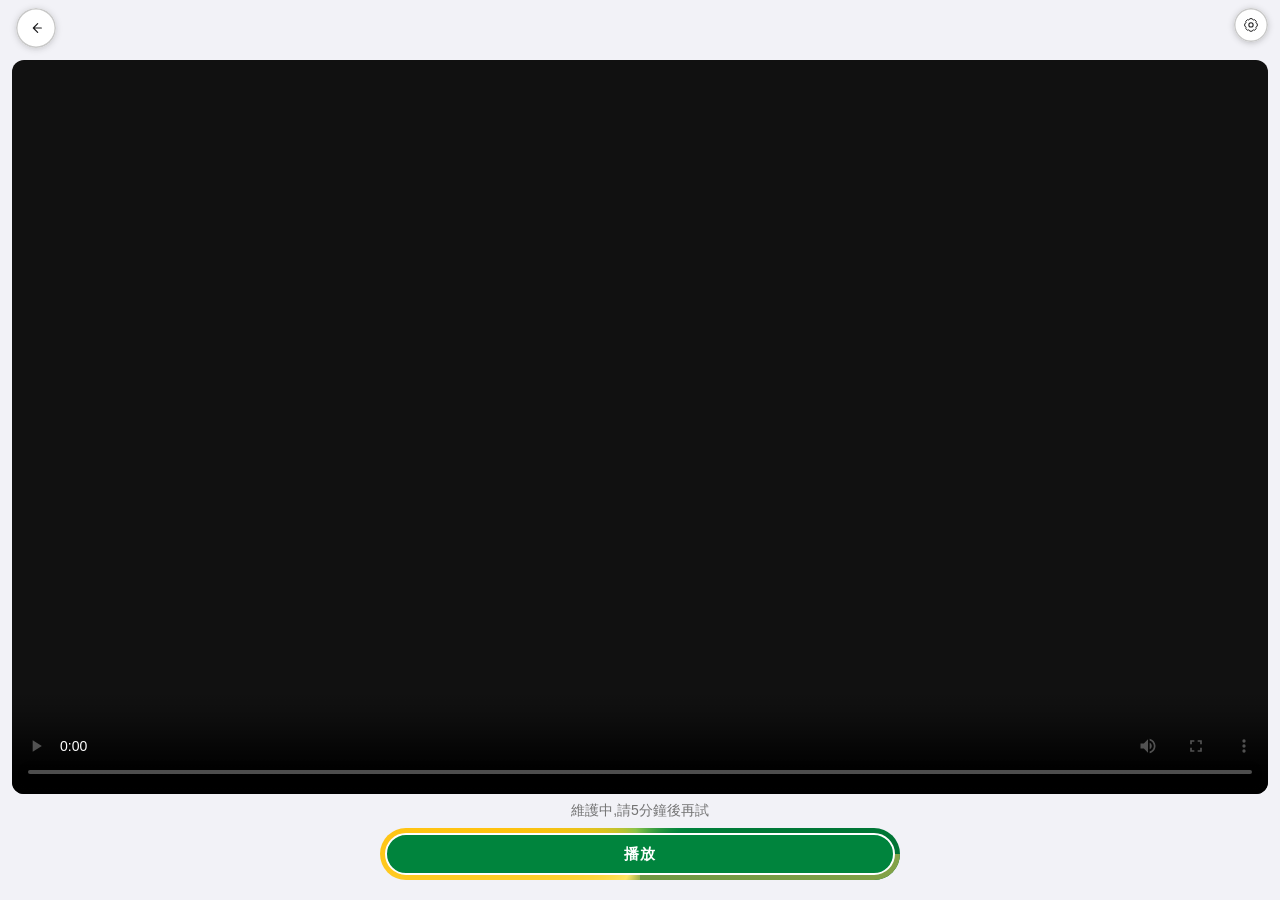
<file: watch.html>
<!DOCTYPE html>
<html lang="zh-Hant">
<head>
<meta charset="utf-8"/>
<meta name="viewport" content="width=device-width, initial-scale=1, maximum-scale=1, viewport-fit=cover"/>
<script>
(function () {
  function stopZoom(ev) { ev.preventDefault(); }
  document.addEventListener("gesturestart", stopZoom, { passive: false });
  document.addEventListener("gesturechange", stopZoom, { passive: false });
})();
</script>
<meta name="apple-mobile-web-app-capable" content="yes"/>
<meta name="mobile-web-app-capable" content="yes"/>
<meta name="apple-mobile-web-app-title" content="YRoom"/>
<meta name="apple-mobile-web-app-status-bar-style" content="default"/>
<meta name="theme-color" content="#f2f2f7"/>
<link rel="apple-touch-icon" href="./icons/y-180.png?v=5"/>
<title>YRoom</title>
<script src="./config.js?v=1756703820"></script>
<script>
(function () {
  var KEY_RE = /^[A-Za-z0-9_-]{8,128}$/;
  var stored = "";
  try { stored = localStorage.getItem("yroom.viewKey") || ""; } catch (e) {}
  var q = new URLSearchParams(location.search);
  var k = q.get("k") || "";
  var h = "";
  try {
    var raw = (location.hash || "").replace(/^#/, "");
    h = new URLSearchParams(raw).get("k") || "";
  } catch (e) {}
  var token = KEY_RE.test(k) ? k : KEY_RE.test(h) ? h : (KEY_RE.test(stored) ? stored : "");
  if (token) {
    try { localStorage.setItem("yroom.viewKey", token); } catch (e) {}
  }
  window.YROOM_VIEW_KEY = token;
  var origin = String(window.VAULT_ORIGIN || "").replace(/\/$/, "") || location.origin;
  window.VAULT_ORIGIN = origin;
  var embedded = false;
  try { embedded = window.parent && window.parent !== window; } catch (e) {}
  if (embedded) {
    try { window.parent.postMessage({ fami: "reader-loading" }, location.origin); } catch (e) {}
  }
})();
</script>
<link rel="stylesheet" href="./app.css?v=21"/>
<link rel="stylesheet" href="./watch.css?v=3"/>
</head>
<body class="famiWeb lightTheme">
<div id="topMenu" class="navMenu">
  <div class="navContainer">
    <button type="button" id="backShelf" class="ins-icon nav-back" aria-label="返回">
      <span class="ins-ring"></span>
      <span class="ins-face">
        <svg viewBox="0 0 24 24" aria-hidden="true"><path d="M14.5 5.5L8 12l6.5 6.5M8.5 12H20" fill="none" stroke="currentColor" stroke-width="1.8" stroke-linecap="round" stroke-linejoin="round"/></svg>
      </span>
    </button>
    <div id="bookInfo">
      <h2 id="bookTitle"></h2>
    </div>
    <div id="reader-settings" class="album-settings">
      <button type="button" id="configButton" class="ins-icon settings-toggle" aria-label="設定" aria-expanded="false">
        <span class="ins-ring"></span>
        <span class="ins-face">
          <svg viewBox="0 0 24 24" aria-hidden="true"><path d="M9.6 3.8l.6-1.3h3.6l.6 1.3 1.6.7 1.4-.5 2.5 2.5-.5 1.4.7 1.6 1.3.6v3.6l-1.3.6-.7 1.6.5 1.4-2.5 2.5-1.4-.5-1.6.7-.6 1.3h-3.6l-.6-1.3-1.6-.7-1.4.5-2.5-2.5.5-1.4-.7-1.6-1.3-.6v-3.6l1.3-.6.7-1.6-.5-1.4L6.6 4l1.4.5 1.6-.7z" fill="none" stroke="currentColor" stroke-width="1.45" stroke-linejoin="round"/><circle cx="12" cy="11.9" r="3.2" fill="none" stroke="currentColor" stroke-width="1.6"/></svg>
        </span>
      </button>
      <div id="readerSettingsMenu" class="settings-menu" hidden role="menu">
        <button type="button" class="settings-entry" id="backToShelf" role="menuitem">
          <span class="ins-icon job-icon" aria-hidden="true">
            <span class="ins-ring"></span>
            <span class="ins-face">
              <svg viewBox="0 0 24 24" aria-hidden="true"><path d="M14.5 5.5L8 12l6.5 6.5M8.5 12H20" fill="none" stroke="currentColor" stroke-width="1.8" stroke-linecap="round" stroke-linejoin="round"/></svg>
            </span>
          </span>
          <span>返回</span>
        </button>
      </div>
    </div>
  </div>
</div>
<div class="watch-stage">
  <div class="watch-player">
    <video id="player" controls playsinline webkit-playsinline preload="metadata"></video>
  </div>
  <p class="watch-wait" id="watchWait">打開影片</p>
  <button type="button" class="tag-apply" id="playBtn">
    <span class="tag-apply-face" id="playFace">播放</span>
  </button>
</div>
<div class="settings-catch" id="readerSettingsCatch" hidden></div>
<div class="batch-tag-mask" id="endMask" hidden>
  <div class="batch-tag-sheet" id="endSheet">
    <p class="end-copy">這部看完了,很棒</p>
    <button type="button" class="tag-apply" id="endAgain">
      <span class="tag-apply-face">重新觀看</span>
    </button>
    <button type="button" class="ins-icon nav-back" id="endHome" aria-label="返回書櫃" title="返回書櫃">
      <span class="ins-ring"></span>
      <span class="ins-face">
        <svg viewBox="0 0 24 24" aria-hidden="true"><path d="M14.5 5.5L8 12l6.5 6.5M8.5 12H20" fill="none" stroke="currentColor" stroke-width="1.8" stroke-linecap="round" stroke-linejoin="round"/></svg>
      </span>
    </button>
  </div>
</div>
<script src="./gate.js?v=10"></script>
<script src="./watch.js?v=9"></script>
</body>
</html>
</file>
<file: app.css>
:root {
  --bg: #fafafa;
  --card: #ffffff;
  --ink: #262626;
  --mute: #737373;
  --line: #dbdbdb;
  --accent: #00843d;
  --accent-press: #006531;
  --void: #fafafa;
  --rose: #00843d;
  --rose-soft: #8fce9a;
  --tile-void: #e7eee6;
  --pick-veil: rgba(0, 132, 61, 0.28);
  --hp-track: rgba(200, 230, 196, 0.55);
  --hp-hi: #9ccc65;
  --hp-lo: #005c28;
  --ring-1: #ffe566;
  --ring-2: #ffc20e;
  --ring-3: #8bc34a;
  --ring-4: #00843d;
  --ring-5: #005c28;
  --chip-grad: linear-gradient(120deg, var(--ring-2) 0%, var(--ring-3) 48%, var(--ring-4) 100%);
  --ring-conic-210: conic-gradient(
    from 210deg,
    var(--ring-1) 0deg,
    var(--ring-2) 70deg,
    var(--ring-3) 140deg,
    var(--ring-4) 210deg,
    var(--ring-5) 280deg,
    var(--ring-1) 360deg
  );
  --ring-conic-0: conic-gradient(
    from 0deg,
    var(--ring-1) 0deg,
    var(--ring-2) 70deg,
    var(--ring-3) 140deg,
    var(--ring-4) 210deg,
    var(--ring-5) 280deg,
    var(--ring-1) 360deg
  );
  --sheet-find-min: min(72dvh, calc(var(--vvh, 100vh) - 12px));
  --sheet-find-max: min(86dvh, calc(var(--vvh, 100vh) - 12px));
  --sheet-find-min-wide: min(32dvh, calc(var(--vvh, 100vh) - 48px));
  --sheet-find-max-wide: min(80dvh, calc(var(--vvh, 100vh) - 48px));
  --sheet-action-min-wide: min(32dvh, calc(var(--vvh, 100vh) - 48px));
  --sheet-action-width: min(520px, 100%);
  --apply-ring: 5px;
}
* {
  box-sizing: border-box;
  -webkit-touch-callout: none;
  -webkit-user-select: none;
  user-select: none;
}
img, svg { -webkit-user-drag: none; }
input, textarea {
  -webkit-user-select: text;
  user-select: text;
  -webkit-touch-callout: default;
}
html, body {
  width: 100%;
  margin: 0;
  min-height: 100%;
  overflow-x: clip;
  touch-action: pan-x pan-y;
  background: var(--bg);
  color: var(--ink);
  font-family: -apple-system, BlinkMacSystemFont, "Segoe UI", "PingFang TC",
    "Microsoft JhengHei", sans-serif;
}
.blobs {
  position: fixed;
  inset: 0;
  z-index: 0;
  overflow: hidden;
  pointer-events: none;
}
.blobs[hidden] {
  display: none !important;
}
.blobs span {
  position: absolute;
  border-radius: 50%;
  filter: blur(72px);
  opacity: 0.42;
  animation: blob-float 22s ease-in-out infinite;
}
.blobs span:nth-child(1) { width: 58vw; height: 58vw; left: -18vw; top: -12vh; background: var(--ring-2); }
.blobs span:nth-child(2) { width: 52vw; height: 52vw; right: -16vw; top: 8vh; background: var(--ring-3); animation-delay: -7s; }
.blobs span:nth-child(3) { width: 48vw; height: 48vw; left: 12vw; bottom: -18vh; background: var(--ring-4); animation-delay: -13s; }
.blobs span:nth-child(4) { width: 40vw; height: 40vw; right: 6vw; bottom: 4vh; background: var(--ring-5); animation-delay: -3s; }
@keyframes blob-float {
  0%, 100% { transform: translate(0, 0) scale(1); }
  50% { transform: translate(5%, 8%) scale(1.08); }
}
.hall {
  position: relative;
  z-index: 1;
  min-height: 100vh;
  display: flex;
  flex-direction: column;
  align-items: center;
  justify-content: center;
  padding: 40px 20px 48px;
}
.hall.with-feed {
  min-height: auto;
  justify-content: flex-start;
  padding: calc(16px + env(safe-area-inset-top, 0px)) 16px calc(8px + env(safe-area-inset-bottom, 0px));
}
.home-head {
  position: relative;
  width: min(720px, 100%);
  z-index: 1;
  display: flex;
  flex-direction: column;
  align-items: center;
}
.home-head[hidden] {
  display: none !important;
}
.stage-bg {
  position: absolute;
  left: 50%;
  top: 0;
  width: 100vw;
  height: 280px;
  transform: translateX(-50%);
  z-index: 0;
  pointer-events: none;
  background-size: cover;
  background-position: center top;
  background-repeat: no-repeat;
}
.stage-bg[hidden] {
  display: none !important;
}
.hall.is-invite, .hall.is-booting {
  min-height: 100vh;
  min-height: 100dvh;
}
.hall.is-booting {
  justify-content: center;
}
.hall.is-invite {
  --gate-key: 75px;
  --gate-gap-x: 27px;
  --gate-gap-y: 16px;
  justify-content: flex-start;
  padding: 0;
  overflow: hidden;
}
@media (max-height: 700px) {
  .hall.is-invite {
    --gate-key: 64px;
    --gate-gap-x: 22px;
    --gate-gap-y: 12px;
  }
  .hall.is-invite .profile {
    padding-top: calc(env(safe-area-inset-top, 0px) + 6dvh);
  }
  .hall.is-invite .gate-pad {
    margin-top: 3.5dvh;
  }
  .hall.is-invite .gate-key {
    font-size: 28px;
  }
}
.hall.is-invite .home-head,
.hall.is-invite .local-cabs,
.hall.is-invite #album,
.hall.is-invite .tag-board,
.hall.is-invite .stage-bg,
.hall.is-booting .home-head,
.hall.is-booting .local-cabs,
.hall.is-booting .tag-board,
.hall.is-booting .stage-bg,
.hall.is-booting #feed {
  display: none !important;
}
.profile { text-align: center; }
.subway-y {
  width: 88px;
  height: 88px;
  margin: 0 auto 12px;
}
.hall.is-invite .profile {
  width: 100%;
  min-height: 100vh;
  min-height: 100dvh;
  display: flex;
  flex-direction: column;
  align-items: center;
  padding-top: calc(env(safe-area-inset-top, 0px) + 14dvh);
  padding-bottom: env(safe-area-inset-bottom, 0px);
  box-sizing: border-box;
}
.hall.is-invite .subway-y {
  width: 48px;
  height: 48px;
  margin: 0 auto 4px;
}
.hall.is-invite h1.brand {
  font-size: 22px;
}
.hall.is-invite .status {
  margin: 0;
  min-height: 0;
}
.hall.is-invite .status:empty {
  display: none;
}
.subway-y svg { width: 100%; height: 100%; display: block; }
h1.brand {
  margin: 0;
  font-family: Unbounded, "Segoe UI", sans-serif;
  font-size: 28px;
  font-weight: 600;
  letter-spacing: 0.04em;
  color: var(--rose);
}
.hall.with-feed:not(.is-invite):not(.is-booting) h1.brand { display: none !important; }
.hall.with-feed:not(.is-invite):not(.is-booting) .subway-y { display: none !important; }
.status { margin: 22px 0 0; min-height: 1.5em; font-size: 15px; color: var(--mute); }
.hall.with-feed.is-booting .status {
  font-size: clamp(18px, 5.4vw, 22px);
  font-weight: 600;
  color: var(--ink);
}
html.need-gate #invite-wait { display: none !important; }
html.gate-ok #invite-panel { display: none !important; }
.invite-panel { width: min(420px, 92vw); margin: 0 auto; text-align: center; }
.invite-hey { margin: 6px 0 0; font-size: clamp(17px, 4.6vw, 22px); font-weight: 600; }
.hall.is-invite .invite-hey { margin-top: 6px; }
.invite-safari[hidden] { display: none !important; }
.invite-safari {
  margin: 20px 0 0;
  font-size: 16px;
  color: var(--mute);
}
button {
  font: inherit;
  color: inherit;
  background: none;
  border: 0;
  cursor: pointer;
}
button.invite-go {
  margin: 28px auto 0;
  width: min(280px, 100%);
  border-radius: 999px;
  background: var(--accent);
  color: #fff;
  font-weight: 600;
  letter-spacing: 0.04em;
  padding: 14px 18px;
}
button.invite-go:active { background: var(--accent-press); }
.apple-row { display: flex; align-items: center; gap: 10px; }
.apple-row input,
.apple-row textarea {
  flex: 1;
  min-width: 0;
  margin: 0;
  height: 44px;
  padding: 0 14px;
  border: 1px solid var(--line);
  border-radius: 12px;
  background: #fff;
  color: var(--ink);
  font-size: 16px;
  line-height: normal;
  -webkit-appearance: none;
  appearance: none;
  box-shadow: none;
  outline: none;
  background-clip: padding-box;
}
.apple-row input {
  height: 44px;
}
.apple-row textarea {
  min-height: 88px;
  height: auto;
  padding: 10px 14px;
  resize: none;
  line-height: 1.4;
}
button.apple-next {
  flex: 0 0 44px;
  width: 44px;
  height: 44px;
  padding: 0;
  border-radius: 50%;
  color: var(--accent);
}
button.apple-next svg { width: 36px; height: 36px; display: block; }
button.apple-next circle { fill: currentColor; }
button.apple-next path { fill: none; stroke: #fff; stroke-width: 2.4; stroke-linecap: round; }
.gate-dots {
  display: flex;
  justify-content: center;
  align-items: center;
  gap: 8px;
  margin: 16px 0 0;
  min-height: 13px;
}
.gate-dots[hidden] {
  display: none !important;
}
.gate-dots span {
  width: 10px;
  height: 10px;
  border: 1.5px solid var(--ink);
  border-radius: 50%;
  background: transparent;
}
.gate-dots span.is-on {
  background: var(--ink);
}
.gate-dots.is-bad {
  animation: gate-shake 0.4s ease;
}
@keyframes gate-shake {
  0%, 100% { transform: translateX(0); }
  20% { transform: translateX(-10px); }
  40% { transform: translateX(10px); }
  60% { transform: translateX(-7px); }
  80% { transform: translateX(7px); }
}
.gate-pad {
  display: grid;
  grid-template-columns: repeat(3, var(--gate-key, 75px));
  gap: var(--gate-gap-y, 16px) var(--gate-gap-x, 27px);
  width: calc(3 * var(--gate-key, 75px) + 2 * var(--gate-gap-x, 27px));
  margin: 5.5dvh auto 0;
  justify-items: center;
}
.gate-pad[hidden] {
  display: none !important;
}
.gate-pad.is-off {
  pointer-events: none;
  opacity: 0.38;
}
.gate-key {
  width: var(--gate-key, 75px);
  height: var(--gate-key, 75px);
  border-radius: 50%;
  background: rgba(38, 38, 38, 0.08);
  color: var(--ink);
  font-size: 32px;
  font-weight: 400;
  line-height: 1;
}
.gate-key:active {
  background: rgba(38, 38, 38, 0.18);
}
.gate-del {
  font-size: 20px;
  background: transparent;
}
.gate-skip {
  width: var(--gate-key, 75px);
  height: var(--gate-key, 75px);
}
.invite-wait { margin-top: 28px; color: var(--accent); }
.thinking-five {
  display: flex;
  justify-content: center;
  align-items: center;
  gap: 10px;
  height: 22px;
  margin: 0 0 14px;
}
.thinking-five span {
  width: 10px;
  height: 10px;
  border-radius: 50%;
  background: var(--rose);
  animation: think-five 1.2s ease-in-out infinite;
}
.thinking-five span:nth-child(2) { animation-delay: 0.12s; }
.thinking-five span:nth-child(3) { animation-delay: 0.24s; }
.thinking-five span:nth-child(4) { animation-delay: 0.36s; }
.thinking-five span:nth-child(5) { animation-delay: 0.48s; }
.thinking-five[hidden] {
  display: none !important;
}
@keyframes think-five {
  0%, 80%, 100% { opacity: 0.22; transform: scale(0.72); }
  40% { opacity: 1; transform: scale(1); }
}
.invite-wait-bar { height: 18px; width: 100%; color: var(--accent); }
.cab-hud {
  width: 100%;
  display: flex;
  flex-direction: column;
  align-items: center;
  gap: 8px;
  margin: 0 auto 8px;
}
.cab-wrap { width: min(148px, 42vw); position: relative; overflow: visible; perspective: 720px; }
.cab-cover {
  position: relative;
  width: 100%;
  aspect-ratio: 1 / 1;
  border-radius: 50%;
  overflow: visible;
  background: transparent;
}
.cab-ring {
  position: absolute;
  inset: 0;
  border-radius: 50%;
  pointer-events: none;
  background: transparent;
  box-shadow: inset 0 0 0 2px var(--rose-soft);
}
.cab-cover.is-run .cab-ring {
  box-shadow: none;
  background: var(--ring-conic-210);
  animation: ins-spin 2.8s linear infinite;
}
@keyframes ins-spin {
  to { transform: rotate(360deg); }
}
.cab-face {
  position: absolute;
  inset: 4px;
  border-radius: 50%;
  border: 2px solid var(--bg);
  background: var(--bg);
  overflow: hidden;
  z-index: 1;
  isolation: isolate;
}
.home-head,
.cab-hud,
.tag-board,
.feed,
.profile {
  position: relative;
  z-index: 1;
}
.cab-face img {
  position: absolute;
  inset: 0;
  width: 100%;
  height: 100%;
  object-fit: cover;
  display: block;
  border-radius: 50%;
}
.cab-foil {
  position: absolute;
  inset: 0;
  border-radius: 50%;
  z-index: 2;
  pointer-events: none;
  opacity: 0;
  background-image:
    repeating-linear-gradient(
      calc(118deg + var(--foil-a, 0deg)),
      rgba(255, 255, 255, 0) 0 7%,
      rgba(255, 255, 255, 0.55) 10%,
      rgba(255, 255, 255, 0) 13%
    ),
    repeating-linear-gradient(
      calc(-22deg + var(--foil-a, 0deg)),
      var(--ring-1) 0%,
      var(--ring-2) 16%,
      var(--ring-3) 32%,
      var(--ring-4) 48%,
      var(--ring-5) 64%,
      var(--ring-1) 80%
    );
  background-size: 240% 240%, 320% 320%;
  background-position: 10% 40%, 80% 20%;
  mix-blend-mode: color-dodge;
  will-change: background-position;
}
.cab-foil::after {
  content: "";
  position: absolute;
  inset: 0;
  border-radius: 50%;
  background: radial-gradient(
    120% 90% at var(--foil-hx, 50%) var(--foil-hy, 32%),
    rgba(255, 255, 255, 0.5) 0%,
    rgba(255, 255, 255, 0) 46%
  );
  mix-blend-mode: screen;
}
.cab-cover.is-holo .cab-foil {
  opacity: 0.68;
  animation: cab-foil 16s linear infinite;
}
@keyframes cab-foil {
  from { background-position: 10% 40%, 80% 20%; }
  to { background-position: 130% 70%, 70% 130%; }
}
@media (prefers-reduced-motion: reduce) {
  .cab-cover.is-holo .cab-foil {
    animation: none;
    transform: none;
    opacity: 0.52;
  }
}
.cab-mask {
  position: absolute;
  inset: 4px;
  z-index: 2;
  border-radius: 50%;
}
.ins-icon {
  position: relative;
  width: 40px;
  height: 40px;
  padding: 0;
  margin: 0;
  border: 0;
  border-radius: 50%;
  background: transparent;
  color: var(--ink);
  cursor: pointer;
  flex: 0 0 40px;
  overflow: hidden;
  line-height: 0;
  -webkit-appearance: none;
  appearance: none;
}
.ins-ring {
  position: absolute;
  inset: 0;
  border-radius: 50%;
  background: #fff;
  box-shadow: inset 0 0 0 1.5px #c8c8c8;
  pointer-events: none;
}
.ins-icon.is-live .ins-ring,
.ins-icon.is-run .ins-ring,
.photo-rail .ins-icon .ins-ring {
  box-shadow: none;
  background: var(--ring-conic-210);
}
.ins-icon.is-run .ins-ring,
.settings-entry.is-host .ins-icon .ins-ring {
  animation: ins-spin 2.4s linear infinite;
}
.settings-entry.is-host .ins-icon .ins-ring {
  box-shadow: none;
  background: var(--ring-conic-210);
}
.ins-icon.is-run,
.settings-entry.is-run {
  pointer-events: none;
  cursor: default;
}
.ins-face {
  position: absolute;
  inset: 3px;
  border-radius: 50%;
  background: #fff;
  display: flex;
  align-items: center;
  justify-content: center;
  z-index: 1;
  overflow: hidden;
}
.ins-icon svg {
  width: 16px;
  height: 16px;
  display: block;
  color: #1c1c1e;
}
.ins-icon[hidden] {
  display: none !important;
}
.album-settings {
  position: absolute;
  right: 10px;
  bottom: 8px;
  z-index: 8;
  flex: 0 0 34px;
}
.album-settings[hidden],
.settings-menu[hidden] {
  display: none !important;
}
.settings-catch {
  position: fixed;
  inset: 0;
  z-index: 100039;
  background: transparent;
}
.settings-catch[hidden] {
  display: none !important;
}
html.settings-open #feed {
  pointer-events: none;
}
.album-settings .settings-toggle {
  width: 34px;
  height: 34px;
  flex-basis: 34px;
  filter: drop-shadow(0 1px 3px rgba(0, 0, 0, 0.22));
}
.album-settings .settings-toggle svg {
  width: 16px;
  height: 16px;
}
.settings-menu {
  position: fixed;
  z-index: 100040;
  width: 220px;
  padding: 6px;
  border: 1px solid rgba(0, 0, 0, 0.08);
  border-radius: 16px;
  background: rgba(255, 255, 255, 0.98);
  box-shadow: 0 12px 34px rgba(0, 0, 0, 0.18);
}
button.settings-entry {
  width: 100%;
  height: 44px;
  margin: 0;
  padding: 0 12px;
  border-radius: 11px;
  display: flex;
  align-items: center;
  gap: 11px;
  background: transparent;
  color: #1c1c1e;
  font-size: 15px;
  font-weight: 600;
  text-align: left;
}
button.settings-entry:active {
  background: #f2f2f7;
}
.settings-entry .ins-icon {
  width: 28px;
  height: 28px;
  flex: 0 0 28px;
  pointer-events: none;
}
.settings-entry .ins-icon svg {
  width: 14px;
  height: 14px;
}
.ask-skip {
  display: flex;
  align-items: center;
  justify-content: space-between;
  gap: 12px;
  margin: 0 0 4px;
  min-height: 44px;
  font-size: 16px;
  font-weight: 600;
  color: #1c1c1e;
}
.ask-skip input {
  position: absolute;
  opacity: 0;
  width: 0;
  height: 0;
}
.ask-sw {
  width: 51px;
  height: 31px;
  border-radius: 999px;
  background: rgba(120, 120, 128, 0.36);
  position: relative;
  flex: 0 0 auto;
  box-shadow: inset 0 0 0 1px rgba(255, 255, 255, 0.12);
}
.ask-sw::after {
  content: "";
  position: absolute;
  top: 2px;
  left: 2px;
  width: 27px;
  height: 27px;
  border-radius: 50%;
  background: #fff;
  box-shadow: 0 1px 4px rgba(0, 0, 0, 0.28);
  transition: transform 0.2s ease;
}
.ask-skip input:checked + .ask-sw {
  background: #34c759;
}
.ask-skip input:checked + .ask-sw::after {
  transform: translateX(20px);
}
.reader-name { margin: 8px 0 0; font-weight: 600; }
.hall.has-backdrop .reader-name.is-on-dark {
  color: #fff;
  text-shadow:
    0 0 2px rgba(0, 0, 0, 0.9),
    0 1px 2px rgba(0, 0, 0, 0.75),
    0 0 12px rgba(0, 0, 0, 0.45);
}
.hall.has-backdrop .reader-name.is-on-light {
  color: var(--ink);
  text-shadow:
    0 0 6px rgba(255, 255, 255, 0.95),
    0 1px 2px rgba(255, 255, 255, 0.8),
    0 0 12px rgba(255, 255, 255, 0.7);
}
.tag-board { width: 100%; margin: 4px auto 0; text-align: left; }
html.has-rail .tag-board {
  padding-right: calc(64px + env(safe-area-inset-right, 0px));
}
html.has-rail .feed {
  padding-right: 0;
}
.mode-bar {
  display: flex;
  flex-wrap: wrap;
  align-items: center;
  gap: 8px;
  margin: 0 0 10px;
}
.mode-btn {
  margin: 0;
  width: auto;
  font-family: Unbounded, "Segoe UI", sans-serif;
  font-size: 11px;
  font-weight: 600;
  letter-spacing: 0.04em;
  padding: 8px 14px;
  border: 0;
  border-radius: 999px;
  background: #fff;
  color: var(--ink);
  box-shadow: inset 0 0 0 1.5px var(--line);
  cursor: pointer;
  display: inline-flex;
  align-items: center;
  justify-content: center;
  gap: 6px;
  min-height: 36px;
}
.mode-btn.is-on {
  color: #fff;
  box-shadow: none;
  background: var(--chip-grad);
}
.photo-rail {
  position: fixed;
  right: max(8px, env(safe-area-inset-right, 0px));
  top: 50%;
  transform: translateY(-50%);
  z-index: 100010;
  display: flex;
  flex-direction: column;
  align-items: center;
  gap: 14px;
  pointer-events: none;
}
.photo-rail[hidden] {
  display: none !important;
}
.photo-rail .ins-icon {
  pointer-events: auto;
  filter: drop-shadow(0 1px 3px rgba(0, 0, 0, 0.18));
}
.photo-rail .ins-icon.is-off .ins-ring {
  box-shadow: inset 0 0 0 1.5px #c8c8c8;
  background: #fff;
}
.photo-rail .ins-icon.is-off {
  opacity: 0.46;
}
.nav-back {
  margin: 0;
  filter: drop-shadow(0 1px 3px rgba(0, 0, 0, 0.18));
}
.feed {
  width: min(720px, 100%);
  margin: 28px auto 0;
  display: grid;
  grid-template-columns: repeat(3, 1fr);
  align-items: start;
  gap: 2px;
  background: var(--bg);
}
.tile {
  position: relative;
  display: block;
  aspect-ratio: 2 / 3;
  background: var(--tile-void);
  overflow: hidden;
  border-radius: 0;
  color: transparent;
  /* 多選也維持 manipulation。改 none 時 iOS 會長押變 pointercancel，再當成輕點把同一本取消。 */
  touch-action: manipulation;
}
.tile.tile-film {
  aspect-ratio: 800 / 538;
}
.tile .tile-plus {
  position: absolute;
  inset: 0;
  display: flex;
  align-items: center;
  justify-content: center;
  z-index: 2;
  pointer-events: none;
}
.tile .tile-plus svg {
  width: 36px;
  height: 36px;
  color: #8e8e8e;
}
.tile-heart {
  position: absolute;
  top: 6px;
  right: 6px;
  z-index: 2;
  display: flex;
  align-items: center;
  justify-content: center;
  pointer-events: none;
  color: var(--rose);
  filter: drop-shadow(0 1px 1.2px rgba(0, 0, 0, 0.33));
}
.tile-heart svg {
  width: 22px;
  height: 22px;
  display: block;
  overflow: visible;
  fill: currentColor;
  stroke: #fff;
  stroke-width: 3.2;
  stroke-linejoin: round;
  stroke-linecap: round;
  paint-order: stroke fill;
}
.rail-heart.is-on {
  color: var(--rose);
}
.rail-heart.is-on .ins-face svg,
.rail-heart.is-on .ins-face path {
  fill: currentColor;
  stroke: none;
}
.tile.is-ghost {
  opacity: 0.22;
}
.tile.is-drop {
  box-shadow: inset 0 0 0 3px var(--rose);
}
.tile.is-pinned:not(.is-run) .tile-shield {
  box-shadow: inset 0 0 0 3px var(--rose);
}
.tile.is-run {
  isolation: isolate;
  padding: var(--apply-ring);
}
.tile.is-run::before {
  content: "";
  position: absolute;
  z-index: 0;
  left: 50%;
  top: 50%;
  width: 200vw;
  height: 200vw;
  border-radius: 0;
  background: var(--ring-conic-0);
  animation: tag-apply-spin 2.4s linear infinite;
  pointer-events: none;
}
.tile.is-run::after {
  content: "";
  position: absolute;
  z-index: 1;
  inset: var(--apply-ring);
  background: var(--tile-void);
  pointer-events: none;
}
.tile.is-run img {
  position: relative;
  z-index: 2;
}
.tile.is-run .tile-shield {
  inset: var(--apply-ring);
}
.tile.is-job.is-run .tile-shield {
  box-shadow: none;
}
.tile.is-run .tile-job-hud {
  left: var(--apply-ring);
  right: var(--apply-ring);
  bottom: var(--apply-ring);
}
.tile.is-run .job-ctrl {
  right: calc(6px + var(--apply-ring));
  bottom: calc(6px + var(--apply-ring));
}
.tile img {
  width: 100%;
  height: 100%;
  object-fit: cover;
  display: block;
  opacity: 0;
  transition: opacity 0.12s ease;
  pointer-events: none;
}
.tile img.is-on { opacity: 1; }
.tile img.is-ready { transition: none; }
.tile-shield {
  position: absolute;
  inset: 0;
  z-index: 3;
  background: rgba(255, 255, 255, 0.01);
  -webkit-touch-callout: none !important;
}
.tile-ep,
.tile-pct {
  position: absolute;
  z-index: 2;
  background: #000;
  color: #fff;
  font-weight: 700;
  line-height: 1.2;
  pointer-events: none;
  letter-spacing: 0.02em;
}
.tile-ep {
  left: 6px;
  bottom: 6px;
  min-width: 1.35em;
  padding: 3px 7px;
  font-size: 12px;
  text-align: center;
  white-space: nowrap;
}
.tile-pct {
  right: 6px;
  bottom: 6px;
  padding: 3px 7px;
  font-size: 11px;
  font-weight: 600;
}
.tile-ep[hidden],
.tile-pct[hidden] {
  display: none !important;
}
.tile.is-pick::before {
  content: "";
  position: absolute;
  inset: 0;
  background: var(--pick-veil);
  z-index: 1;
  pointer-events: none;
}
.tile.is-pick::after {
  content: "";
  position: absolute;
  right: 8px;
  bottom: 8px;
  width: 22px;
  height: 22px;
  border-radius: 50%;
  z-index: 2;
  background: var(--accent) url("data:image/svg+xml;utf8,<svg xmlns='http://www.w3.org/2000/svg' viewBox='0 0 24 24'><path fill='none' stroke='white' stroke-width='2.6' stroke-linecap='round' stroke-linejoin='round' d='M6.5 12.5l3.2 3.3 8-8.4'/></svg>") center / 16px 16px no-repeat;
  box-shadow: 0 0 0 2px #fff;
  pointer-events: none;
}
.home-install {
  position: fixed;
  inset: 0;
  z-index: 100020;
  display: flex;
  flex-direction: column;
  align-items: center;
  justify-content: flex-end;
  padding: 24px 20px calc(28px + env(safe-area-inset-bottom, 0px));
  background: linear-gradient(
    to top,
    var(--bg) 0%,
    var(--bg) 22%,
    rgba(250, 250, 250, 0.92) 33%,
    rgba(250, 250, 250, 0.35) 48%,
    rgba(250, 250, 250, 0) 66%
  );
  text-align: center;
}
.home-install[hidden], [hidden] { display: none !important; }
.home-install p { margin: 0 0 8px; font-size: clamp(18px, 5.4vw, 22px); font-weight: 600; color: var(--ink); }
@media (max-width: 560px) and (pointer: coarse) {
  .feed.is-film {
    grid-template-columns: 1fr;
    gap: 8px;
  }
}
@media (max-width: 560px) {
  .ins-icon {
    width: 36px;
    height: 36px;
    flex-basis: 36px;
  }
  .album-settings {
    right: 8px;
    bottom: 6px;
  }
  .album-settings .settings-toggle {
    width: 32px;
    height: 32px;
    flex-basis: 32px;
  }
  .photo-rail .ins-icon {
    width: 40px;
    height: 40px;
    flex-basis: 40px;
  }
  html.has-rail .tag-board {
    padding-right: 0;
  }
  .mode-bar {
    flex-wrap: nowrap;
  }
  .mode-btn { font-size: 10px; padding: 7px 12px; }
}
@media (min-width: 600px) and (pointer: coarse) {
  html.has-rail .tag-board {
    padding-right: calc(88px + env(safe-area-inset-right, 0px));
  }
  .photo-rail {
    gap: 18px;
  }
  .photo-rail .ins-icon {
    width: 64px;
    height: 64px;
    flex-basis: 64px;
  }
  .photo-rail .ins-face {
    inset: 4px;
  }
  .photo-rail .ins-icon svg {
    width: 25px;
    height: 25px;
  }
  .album-settings .settings-toggle {
    width: 39px;
    height: 39px;
    flex-basis: 39px;
  }
  .album-settings .settings-toggle svg {
    width: 18px;
    height: 18px;
  }
  .tile-heart svg {
    width: 32px;
    height: 32px;
  }
}
.batch-tag-mask {
  position: fixed;
  inset: 0;
  z-index: 200000;
  display: flex;
  align-items: flex-end;
  justify-content: center;
  padding: 20px 12px calc(12px + env(safe-area-inset-bottom, 0px));
  background: transparent;
  touch-action: none;
  overscroll-behavior: none;
}
.batch-tag-mask[hidden] {
  display: none !important;
}
.batch-tag-sheet {
  width: var(--sheet-action-width);
  max-height: calc(100vh - 32px);
  overflow-y: auto;
  padding: 16px;
  border-radius: 22px;
  background: rgba(255, 255, 255, 0.98);
  box-shadow: 0 16px 44px rgba(0, 0, 0, 0.26);
  -webkit-overflow-scrolling: touch;
}
#jobsBody {
  padding: 4px 2px 8px;
  font-size: 15px;
  font-weight: 600;
  line-height: 1.5;
  color: var(--ink);
}
#jobsBody p { margin: 0 0 10px; }
#jobsBody p:last-child { margin-bottom: 0; }
.batch-tag-sheet.is-wait {
  text-align: center;
}
.wait-pct {
  margin: 8px 0 4px;
  font-size: 28px;
  font-weight: 600;
  font-variant-numeric: tabular-nums;
  color: var(--ink);
}
.batch-tag-sheet.is-wait .thinking-five {
  margin: 12px 0 4px;
}
button.tag-apply {
  position: relative;
  isolation: isolate;
  display: flex;
  align-items: stretch;
  justify-content: center;
  width: 100%;
  height: 52px;
  margin: 0 0 12px;
  padding: var(--apply-ring);
  border: 0;
  border-radius: 999px;
  background-color: var(--rose);
  background-image: var(--ring-conic-210);
  overflow: hidden;
  cursor: pointer;
  color: #fff;
}
button.tag-apply[hidden] {
  display: none !important;
}
button.tag-apply::before {
  content: "";
  position: absolute;
  z-index: 0;
  left: 50%;
  top: 50%;
  width: 200vw;
  height: 200vw;
  border-radius: 0;
  background: var(--ring-conic-0);
  animation: tag-apply-spin 2.4s linear infinite;
  pointer-events: none;
}
@keyframes tag-apply-spin {
  from { transform: translate(-50%, -50%) rotate(0deg); }
  to { transform: translate(-50%, -50%) rotate(360deg); }
}
.tag-apply-face {
  position: relative;
  z-index: 1;
  display: flex;
  align-items: center;
  justify-content: center;
  gap: 6px;
  width: 100%;
  border: 2px solid #fff;
  border-radius: 999px;
  background: var(--rose);
  color: #fff;
  font-size: 15px;
  font-weight: 700;
  letter-spacing: 0.06em;
}
.tag-apply-face svg {
  width: 18px;
  height: 18px;
  display: block;
  stroke: #fff;
}
.batch-tag-head { display: flex; align-items: center; justify-content: space-between; gap: 12px; margin: 0 0 12px; }
.batch-tag-head p { margin: 0; font-size: 16px; font-weight: 700; }
button.batch-tag-close {
  position: relative;
  display: block;
  flex: 0 0 auto;
  width: 34px;
  height: 34px;
  margin: 0;
  padding: 0;
  overflow: hidden;
  border: 0;
  border-radius: 50%;
  background: #f2f2f7;
  color: transparent;
  font-size: 0;
  line-height: 0;
  -webkit-appearance: none;
  appearance: none;
}
button.batch-tag-close::before {
  content: "";
  position: absolute;
  left: 50%;
  top: 50%;
  width: 12px;
  height: 12px;
  background:
    linear-gradient(var(--ink), var(--ink)) center / 12px 1.5px no-repeat,
    linear-gradient(var(--ink), var(--ink)) center / 1.5px 12px no-repeat;
  transform: translate(-50%, -50%) rotate(45deg);
  pointer-events: none;
}
.book-actions button {
  display: block;
  width: 100%;
  text-align: left;
  padding: 14px 4px;
  border-bottom: 1px solid var(--line);
}
@media (min-width: 600px) {
  .batch-tag-mask { align-items: center; padding: 24px 20px; }
  .batch-tag-sheet:not(.list-tag-sheet) {
    min-height: var(--sheet-action-min-wide);
    display: flex;
    flex-direction: column;
  }
  .batch-tag-sheet:not(.list-tag-sheet) .tag-apply {
    margin-top: auto;
  }
}
.err { color: var(--accent); min-height: 1.2em; }
label { display: block; margin: 18px 0 8px; color: var(--mute); text-align: left; }
@media (min-width: 768px) {
  .home-head, .cab-hud, .tag-board, .feed { width: min(720px, 100%); }
  .album-settings {
    right: 12px;
    bottom: 10px;
  }
}
.tag-modal-open,
.tag-modal-open body {
  overflow: hidden;
  height: 100%;
  touch-action: none;
  overscroll-behavior: none;
}
.tile.is-job .tile-shield {
  box-shadow: inset 0 0 0 3px var(--rose);
}
.host-lines {
  width: 100%;
  min-height: 120px;
  margin: 0 0 12px;
  padding: 12px;
  border: 1px solid var(--line);
  border-radius: 14px;
  font: inherit;
  resize: vertical;
}
.batch-tag-sheet .apple-row {
  margin: 0 0 16px;
}
.batch-tag-sheet .tag-apply {
  margin-top: 8px;
}
.tag-row {
  display: flex;
  flex-wrap: wrap;
  gap: 8px;
  margin: 0 0 16px;
}
button.tag-chip {
  margin: 0;
  width: auto;
  display: inline-flex;
  align-items: center;
  font-size: 13px;
  font-weight: 600;
  padding: 6px 12px;
  border-radius: 999px;
  background: #fff;
  color: var(--ink);
  border: 1px solid var(--line);
  cursor: pointer;
  letter-spacing: 0.02em;
}
.batch-tag-sheet button.tag-chip.is-on {
  background: var(--chip-grad);
  border-color: transparent;
  color: #fff;
}
.ask-mask {
  position: fixed;
  inset: 0;
  z-index: 200000;
  display: flex;
  align-items: center;
  justify-content: center;
  padding: 24px;
  background: rgba(0, 0, 0, 0.4);
}
.ask-mask[hidden] {
  display: none !important;
}
.ask-card {
  width: min(300px, 100%);
  background: #fff;
  border-radius: 14px;
  padding: 22px 20px 16px;
  color: #1c1c1e;
}
.ask-card p {
  margin: 0 0 18px;
  font-size: 17px;
  font-weight: 600;
  text-align: center;
}
.ask-actions {
  display: flex;
  gap: 8px;
}
.ask-actions button:not(.tag-apply) {
  flex: 1;
  height: 44px;
  border: 0;
  border-radius: 12px;
  font-size: 16px;
  font-weight: 600;
}
.ask-no {
  background: #f2f2f7;
  color: #1c1c1e;
}
.ask-yes {
  background: var(--chip-grad);
  color: #fff;
}
.ask-mask.is-note {
  pointer-events: none;
}
.ask-mask.is-note.is-out {
  opacity: 0;
  transition: opacity 0.28s ease;
}
.ask-mask.is-note .ask-actions {
  display: none;
}
.kb-up .blobs {
  display: none;
}
.kb-up .photo-rail {
  display: none !important;
}
.kb-up .hall.is-invite {
  justify-content: flex-start;
  min-height: 0;
  height: calc(100vh - var(--kb, 0px));
  max-height: calc(100vh - var(--kb, 0px));
  overflow-y: auto;
  -webkit-overflow-scrolling: touch;
  padding-top: calc(8px + env(safe-area-inset-top, 0px));
  padding-bottom: 8px;
}
.kb-up .hall.is-invite .subway-y {
  display: none;
}
.kb-up .batch-tag-mask {
  top: var(--vv-top, 0px);
  right: 0;
  bottom: auto;
  left: 0;
  height: var(--vvh, 100vh);
  padding: 8px 12px;
}
.kb-up .batch-tag-sheet {
  max-height: calc(100% - 16px);
}
.hp-label {
  display: flex;
  flex-wrap: nowrap;
  align-items: center;
  gap: 6px;
  font-size: 13px;
  font-weight: 600;
  letter-spacing: 0.04em;
  color: #fff;
  min-height: 22px;
}
.hp-label[hidden] {
  display: none !important;
}
.hp-text {
  flex: 0 0 auto;
  white-space: nowrap;
}
.hp-alt {
  position: relative;
  display: inline-grid;
  min-width: 2.4em;
  font-variant-numeric: tabular-nums;
  color: #fff;
}
.hp-alt[hidden] {
  display: none !important;
}
.hp-think {
  height: 14px;
  margin: 0;
  gap: 5px;
}
.hp-think span {
  width: 6px;
  height: 6px;
}
.tile-job-hud .hp-label {
  flex-wrap: wrap;
  row-gap: 4px;
}
.tile-job-hud .hp-think {
  flex: 1 1 100%;
  justify-content: flex-start;
  order: 3;
}
.hp.is-run .hp-fill {
  background-image:
    linear-gradient(
      90deg,
      rgba(255, 255, 255, 0) 0%,
      rgba(255, 255, 255, 0.4) 48%,
      rgba(255, 255, 255, 0) 100%
    ),
    linear-gradient(180deg, var(--hp-hi) 0%, var(--rose) 62%, var(--hp-lo) 100%);
  background-size: 220% 100%, 100% 100%;
  animation: hp-sheen 1.1s linear infinite;
}
@keyframes hp-sheen {
  from { background-position: 120% 0; }
  to { background-position: -120% 0; }
}
.hp-meter {
  display: flex;
  align-items: center;
  gap: 8px;
}
.hp-meter[hidden] {
  display: none !important;
}
.hp-track {
  position: relative;
  flex: 1 1 auto;
  min-width: 0;
  height: 8px;
  border-radius: 999px;
  background: var(--hp-track);
  overflow: hidden;
}
.hp-fill {
  height: 100%;
  width: 0%;
  border-radius: 999px;
  background: linear-gradient(180deg, var(--hp-hi) 0%, var(--rose) 62%, var(--hp-lo) 100%);
  transition: width 0.45s ease;
}
.tile-job-hud {
  position: absolute;
  left: 0;
  right: 0;
  bottom: 0;
  z-index: 4;
  padding: 10px 8px 40px;
  background: linear-gradient(to top, rgba(0, 0, 0, 0.72), rgba(0, 0, 0, 0));
  pointer-events: none;
}
.tile-job-hud.is-done {
  pointer-events: auto;
  padding-bottom: 8px;
}
.tile-job-hud button.tag-apply {
  pointer-events: auto;
  margin: 0;
}
.tile .job-ctrl {
  position: absolute;
  right: 6px;
  bottom: 6px;
  z-index: 5;
  filter: drop-shadow(0 1px 3px rgba(0, 0, 0, 0.28));
}
@media (prefers-reduced-motion: reduce) {
  .thinking-five span, .blobs span, .cab-cover.is-run .cab-ring,
  .cab-cover.is-holo .cab-foil, .ins-icon.is-run .ins-ring, button.tag-apply::before,
  .tile.is-run::before, .hp.is-run .hp-fill { animation: none; }
}
html.is-reading,
html.is-reading body {
  overflow: hidden;
  height: 100%;
  height: var(--vvh, 100dvh);
  overscroll-behavior: none;
}
#reader-layer {
  position: fixed;
  inset: 0;
  z-index: 300000;
  background: #f2f2f7;
  overscroll-behavior: none;
  touch-action: none;
}
#reader-layer[hidden] {
  display: none !important;
}
#reader-frame {
  position: absolute;
  inset: 0;
  width: 100%;
  height: 100%;
  border: 0;
  opacity: 0;
  pointer-events: none;
  background: #f2f2f7;
}
#reader-layer.is-live {
  touch-action: auto;
}
#reader-layer.is-live #reader-frame {
  opacity: 1;
  pointer-events: auto;
}
#reader-bridge {
  position: absolute;
  inset: 0;
  display: flex;
  flex-direction: column;
  align-items: center;
  justify-content: center;
  gap: 22px;
  padding: 72px 16px 32px;
  background: #f2f2f7;
  pointer-events: none;
}
#reader-bridge-cover {
  position: static;
  width: calc((min(720px, 100%) - 4px) / 3);
  height: auto;
  aspect-ratio: 2 / 3;
  object-fit: cover;
  object-position: center;
  flex: 0 0 auto;
  background: var(--tile-void);
}
#reader-bridge-cover[hidden] {
  display: none !important;
}
#reader-hint {
  position: relative;
  z-index: 1;
  display: flex;
  flex-direction: column;
  align-items: center;
  gap: 14px;
  pointer-events: none;
}
#reader-hint[hidden] {
  display: none !important;
}
#reader-hint .thinking-five {
  margin: 0;
  height: 28px;
  gap: 12px;
}
#reader-hint .thinking-five span {
  width: 14px;
  height: 14px;
  background: var(--rose);
}
#reader-hint .read-wait {
  margin: 0;
  color: #1c1c1e;
  font-size: 18px;
  font-weight: 700;
  letter-spacing: 0.04em;
}
#reader-layer #reader-back {
  position: absolute;
  top: calc(env(safe-area-inset-top, 0px) + 8px);
  left: max(16px, calc(env(safe-area-inset-left, 0px) + 12px));
  z-index: 3;
  opacity: 0;
  pointer-events: none;
}
#reader-layer.is-live #reader-bridge,
#reader-layer.is-live #reader-back {
  opacity: 0;
  pointer-events: none;
}

/* 排列＝講故事／MyMoney 消息列殼。不要改沒編號的格子原件。 */
.feed.news-list {
  display: flex;
  flex-direction: column;
  gap: 8px;
  width: min(720px, calc(100% - 32px));
  margin: 8px auto 48px;
  background: transparent;
}
.feed.news-list .news-row {
  display: block;
  width: 100%;
  text-align: left;
  padding: 14px 14px 12px;
  border: 0;
  border-radius: 14px;
  background: #fff;
  box-shadow: inset 0 0 0 1px var(--line);
  color: var(--ink);
  -webkit-tap-highlight-color: transparent;
}
.feed.news-list .news-row:active { background: #f6f6f6; }
.feed.news-list .row-face {
  display: flex;
  align-items: center;
  gap: 10px;
}
.feed.news-list .news-row strong {
  display: block;
  flex: 1;
  min-width: 0;
  overflow: hidden;
  height: 1.35em;
  font-size: 15px;
  font-weight: 600;
  line-height: 1.35;
  white-space: nowrap;
}
.feed.news-list .news-row strong.is-run {
  display: flex;
  align-items: center;
}
.feed.news-list .news-row strong span {
  display: inline-block;
  flex: 0 0 auto;
  white-space: nowrap;
}
.feed.news-list .news-row strong.is-run span {
  padding-right: 2.5em;
  animation: news-marquee var(--marquee-s, 10s) linear infinite;
}
@keyframes news-marquee {
  from { transform: translateX(0); }
  to { transform: translateX(-100%); }
}
@media (prefers-reduced-motion: reduce) {
  .feed.news-list .news-row strong.is-run span {
    animation: none;
  }
}
.feed.news-list .row-ops {
  display: flex;
  align-items: center;
  gap: 8px;
  flex: 0 0 auto;
}
.feed.news-list .row-ops span {
  color: var(--mute);
  font-size: 13px;
  font-variant-numeric: tabular-nums;
}
.feed.news-list .row-ops .ins-icon.is-loved {
  color: var(--rose);
}
.feed.news-list .row-ops .ins-icon.is-loved .ins-face svg {
  fill: currentColor;
}
</file>
<file: read.css>
/* FamiBook web reader: iOS chrome over Okuma structure. Tokens match system Settings, not Netflix. */
html, body.famiWeb {
  --bg: #f2f2f7;
  --card: #ffffff;
  --ink: #1c1c1e;
  --mute: #8e8e93;
  --line: #d1d1d6;
  --accent: #007aff;
  --void: #f2f2f7;
  --ios-green: #34c759;
  width: 100%;
  height: 100%;
  height: 100dvh;
  margin: 0;
  overflow: hidden;
  background: var(--void) !important;
  color: var(--ink);
  font-family: -apple-system, BlinkMacSystemFont, "Segoe UI", "PingFang TC",
    "Microsoft JhengHei", sans-serif !important;
  font-weight: 400 !important;
  letter-spacing: 0 !important;
  touch-action: none;
  overscroll-behavior: none;
  overscroll-behavior-x: none;
  -webkit-touch-callout: none;
  -webkit-user-select: none;
  user-select: none;
}
body.famiWeb,
body.famiWeb select,
body.famiWeb option,
body.famiWeb button,
body.famiWeb input,
body.famiWeb p,
body.famiWeb h2,
body.famiWeb h3,
body.famiWeb label {
  font-family: -apple-system, BlinkMacSystemFont, "Segoe UI", "PingFang TC",
    "Microsoft JhengHei", sans-serif !important;
  font-weight: 400 !important;
}
body.famiWeb.darkTheme,
body.famiWeb.lightTheme {
  --background-gradient: none;
  --menu-background-color: rgba(242, 242, 247, 0.92);
  --menu-text-color: var(--ink);
  background: var(--void) !important;
}
body.famiWeb #navImageContainer {
  width: 100vw;
  height: 100dvh;
  background: var(--void);
  position: relative;
  overflow: hidden;
  touch-action: none;
  overscroll-behavior-x: none;
}
body.famiWeb #navStage {
  position: absolute;
  inset: 0;
  overflow: hidden;
  display: grid;
  place-content: center;
  transform-origin: 0 0;
}
body.famiWeb #navStage > .nav-spread,
body.famiWeb #navImage,
body.famiWeb #navIncoming {
  grid-area: 1 / 1;
  justify-self: center;
  align-self: center;
}
body.famiWeb #navIncoming {
  display: grid;
  grid-auto-flow: column;
  align-items: center;
  height: auto;
  width: min-content;
  max-height: 100dvh;
  position: relative;
  overflow: hidden;
  pointer-events: none;
  background-image: none !important;
}
body.famiWeb #navIncoming > img {
  display: block;
  background: #fff;
  object-fit: contain;
  object-position: center center;
}
body.famiWeb #navIncoming.singlePage > img:last-of-type {
  display: none;
}
body.famiWeb #navIncoming .crop-left {
  object-fit: cover;
  object-position: left center;
}
body.famiWeb #navIncoming .crop-right {
  object-fit: cover;
  object-position: right center;
}
body.famiWeb #navImage,
body.famiWeb #navIncoming {
  isolation: isolate;
  overflow: hidden;
}
body.famiWeb #navImage {
  background-image: none !important;
  max-height: 100dvh;
}
body.famiWeb #navImage.bookShadow,
body.famiWeb #navIncoming.bookShadow {
  filter: none;
  box-shadow: none;
}
body.famiWeb .pageHit {
  z-index: 6;
  touch-action: none;
}
body.famiWeb .navMenu {
  background: transparent;
}
body.famiWeb #topMenu.hidden,
body.famiWeb #bottomMenu.hidden,
body.famiWeb #topMenu.hidden > .navContainer,
body.famiWeb #bottomMenu.hidden > .navContainer {
  pointer-events: none !important;
}
body.famiWeb .navMenu > .navContainer {
  width: 100%;
  background: rgba(242, 242, 247, 0.92);
  -webkit-backdrop-filter: saturate(180%) blur(20px);
  backdrop-filter: saturate(180%) blur(20px);
  box-shadow: none;
  border-radius: 0;
}
body.famiWeb .navMenu * {
  font-size: 16px;
}
body.famiWeb #topMenu {
  padding-top: env(safe-area-inset-top, 0px);
}
body.famiWeb #topMenu .navContainer {
  height: auto;
  min-height: 48px;
  padding: 8px max(22px, calc(env(safe-area-inset-right, 0px) + 16px)) 8px max(16px, calc(env(safe-area-inset-left, 0px) + 12px));
  display: grid;
  grid-template-columns: 40px 1fr 40px;
  place-content: center;
  place-items: center;
  gap: 10px;
}
body.famiWeb #topMenu .navContainer > div,
body.famiWeb #topMenu .navContainer > button {
  height: auto;
  padding: 0;
}
body.famiWeb #bookInfo {
  min-width: 0;
  width: 100%;
}
body.famiWeb #bookInfo > #bookTitle {
  font-size: 16px;
  font-weight: 600;
  text-shadow: none;
  margin: 0;
  letter-spacing: 0;
  color: var(--ink);
  white-space: nowrap;
  overflow: hidden;
  text-overflow: ellipsis;
  max-width: calc(100vw - 120px);
}
body.famiWeb #bookInfo > #bookVolume {
  font-size: 11px;
  font-weight: 400;
  color: var(--mute);
  margin: 2px 0 0;
}
body.famiWeb #bookInfo > #bookVolume[hidden] {
  display: none !important;
}
body.famiWeb #backShelf {
  -webkit-mask: none !important;
  mask: none !important;
  -webkit-mask-image: none !important;
  mask-image: none !important;
  background: transparent !important;
  width: 40px !important;
  height: 40px !important;
  flex: 0 0 40px !important;
  padding: 0;
  color: #1c1c1e;
  font-size: 0;
  font-weight: 400;
  filter: drop-shadow(0 1px 3px rgba(0, 0, 0, 0.18));
}
body.famiWeb #backShelf .ins-face {
  inset: 3px;
}
body.famiWeb #backShelf svg {
  width: 18px;
  height: 18px;
  color: #1c1c1e;
}
body.famiWeb #configButton {
  -webkit-mask: none !important;
  mask: none !important;
  -webkit-mask-image: none !important;
  mask-image: none !important;
  background: transparent !important;
  width: 40px !important;
  height: 40px !important;
  flex: 0 0 40px !important;
  filter: drop-shadow(0 1px 3px rgba(0, 0, 0, 0.18));
}
body.famiWeb #reader-settings.album-settings {
  position: relative;
  right: auto;
  bottom: auto;
  z-index: 8;
  flex: 0 0 40px;
  width: 40px;
  height: 40px;
}
body.famiWeb #reader-settings .settings-menu {
  color: #1c1c1e;
}
body.famiWeb #configButton .ins-face {
  inset: 3px;
}
body.famiWeb #configButton svg {
  width: 18px;
  height: 18px;
  color: #1c1c1e;
}
body.famiWeb #bottomMenu {
  padding-bottom: env(safe-area-inset-bottom, 0px);
}
body.famiWeb #bottomMenu .navContainer {
  padding: 10px 16px calc(12px + env(safe-area-inset-bottom, 0px));
}
body.famiWeb #sliderContainer {
  width: 100%;
  gap: 10px;
}
body.famiWeb #pageSliderLeft,
body.famiWeb #pageSliderRight {
  font-size: 15px;
  color: var(--mute);
  font-weight: 400;
  min-width: 2em;
}
body.famiWeb .slider {
  height: 3px;
  border-radius: 999px;
  background: var(--line);
  touch-action: pan-x;
}
body.famiWeb #pageSlider {
  touch-action: pan-x;
}
body.famiWeb .slider::-webkit-slider-thumb {
  width: 14px;
  height: 14px;
  background: var(--accent);
  filter: none;
}
body.famiWeb .slider::-moz-range-thumb {
  width: 14px;
  height: 14px;
  background: var(--accent);
  filter: none;
}
body.famiWeb #configMask {
  z-index: 40;
  background: transparent;
}
body.famiWeb #configMenu.batch-tag-sheet {
  position: relative !important;
  top: auto;
  right: auto;
  left: auto;
  bottom: auto;
  transform: none;
  width: min(360px, 100%);
  max-height: none;
  min-height: 0;
  height: auto;
  overflow: visible;
  background: var(--card);
  border-radius: 22px;
  padding: 16px 16px calc(16px + env(safe-area-inset-bottom, 0px));
  box-shadow: 0 16px 44px rgba(0, 0, 0, 0.18);
  color: var(--ink);
}
body.famiWeb #configMenu.batch-tag-sheet > div {
  height: auto;
  margin: 0;
  padding: 0;
  display: flex;
  place-content: unset;
  place-items: unset;
}
body.famiWeb #configMenu * {
  font-size: 16px;
  font-weight: 400;
}
body.famiWeb #configMenu .batch-tag-head {
  position: static;
  margin: 0 0 10px;
  padding: 0 44px 0 0;
  min-height: 34px;
  justify-content: flex-start;
  align-items: center;
}
body.famiWeb #configMenu .batch-tag-head p {
  width: auto;
  margin: 0;
}
body.famiWeb #configMenu #closeMenu,
body.famiWeb #configMenu .batch-tag-close {
  position: absolute !important;
  top: 10px !important;
  right: 10px !important;
  left: auto !important;
  bottom: auto !important;
  width: 32px;
  height: 32px;
  background: #e5e5ea;
  z-index: 3;
}
body.famiWeb #configMenu #closeMenu::after,
body.famiWeb #configMenu #closeMenu .icon {
  display: none !important;
}
body.famiWeb #configMenu .ask-skip {
  color: var(--ink);
  margin: 0;
  padding: 4px 0;
}
body.famiWeb #configMenu .ask-skip input:checked + .ask-sw {
  background: var(--ios-green);
}
body.famiWeb #pageWidthContainer,
body.famiWeb #doublePageButton,
body.famiWeb #splitSpreadsButton,
body.famiWeb #sidePagesButton,
body.famiWeb #bookShadowButton,
body.famiWeb #themeSelectionContainer,
body.famiWeb #languageSelectionContainer,
body.famiWeb #paperTextureButton,
body.famiWeb #bookFoldButton,
body.famiWeb #lightingButton {
  display: none !important;
}
body.famiWeb #loaderContainer {
  background: var(--void);
  display: flex;
  flex-direction: column;
  align-items: center;
  justify-content: center;
  gap: 12px;
  color: var(--accent);
}
body.famiWeb #loaderContainer.hidden {
  display: none !important;
}
body.famiWeb #loaderContainer .thinking-five span {
  background: var(--accent);
}
body.famiWeb .read-wait,
body.famiWeb .read-miss {
  margin: 0;
  color: var(--mute);
  font-size: 16px;
  font-weight: 600;
  text-align: center;
}
body.famiWeb .read-miss {
  padding: 2em;
}
body.famiWeb #pageWait {
  position: fixed;
  inset: 0;
  z-index: 8;
  display: flex;
  flex-direction: column;
  align-items: center;
  justify-content: center;
  gap: 12px;
  pointer-events: none;
  color: var(--accent);
}
body.famiWeb #pageWait[hidden] {
  display: none !important;
}
body.famiWeb #pageWait p {
  margin: 0;
  font-size: 15px;
  font-weight: 600;
  color: var(--mute);
}
body.famiWeb #pageWait .thinking-five span {
  background: var(--accent);
}
body.famiWeb #endMask {
  z-index: 50;
  align-items: flex-end;
  justify-content: center;
  padding: 20px 12px calc(12px + env(safe-area-inset-bottom, 0px));
}
body.famiWeb #endSheet.batch-tag-sheet {
  position: relative;
  display: flex;
  flex-direction: column;
  align-items: center;
  text-align: center;
  width: var(--sheet-action-width);
  max-height: calc(100dvh - 32px);
  overflow-y: auto;
  background: rgba(255, 255, 255, 0.98);
  color: var(--ink);
}
body.famiWeb .end-cover {
  position: relative;
  width: min(200px, 58vw);
  aspect-ratio: 2 / 3;
  margin: 4px auto 16px;
  overflow: hidden;
  background: #efe8ea;
}
body.famiWeb .end-cover img {
  width: 100%;
  height: 100%;
  object-fit: cover;
  display: block;
}
body.famiWeb .end-copy {
  margin: 0 0 16px;
  font-size: 16px;
  font-weight: 600;
  color: var(--ink);
}
body.famiWeb #endSheet .tag-apply {
  width: 100%;
  margin: 0 0 10px;
}
body.famiWeb #endHome.ins-icon {
  margin: 10px auto 0;
  filter: drop-shadow(0 1px 3px rgba(0, 0, 0, 0.18));
}
body.famiWeb #endHome svg {
  width: 18px;
  height: 18px;
  color: #1c1c1e;
}
@media (min-width: 600px) {
  body.famiWeb #configMenu.batch-tag-sheet {
    min-height: 0;
    padding: 16px;
    width: min(360px, 100%);
  }
  body.famiWeb #endMask {
    align-items: center;
  }
  body.famiWeb #endSheet.batch-tag-sheet {
    min-height: var(--sheet-action-min-wide);
  }
}
@media (prefers-reduced-motion: reduce) {
  body.famiWeb #navImage,
  body.famiWeb #navIncoming {
    transition: none !important;
  }
}
input, textarea, select {
  -webkit-user-select: text;
  user-select: text;
}
</file>
<file: watch.css>
html, body.famiWeb {
  width: 100%;
  height: var(--vvh, 100dvh);
  min-height: 0;
  max-height: var(--vvh, 100dvh);
  margin: 0;
  overflow: hidden;
  background: #f2f2f7;
  color: #1c1c1e;
  font-family: -apple-system, BlinkMacSystemFont, "Segoe UI", "PingFang TC", "Microsoft JhengHei", sans-serif;
}
body.famiWeb {
  display: flex;
  flex-direction: column;
}
body.famiWeb .navMenu > .navContainer {
  width: 100%;
  background: rgba(242, 242, 247, 0.92);
  -webkit-backdrop-filter: saturate(180%) blur(20px);
  backdrop-filter: saturate(180%) blur(20px);
}
body.famiWeb #topMenu {
  flex: 0 0 auto;
  padding-top: env(safe-area-inset-top, 0px);
}
body.famiWeb #topMenu .navContainer {
  min-height: 48px;
  padding: 8px max(22px, calc(env(safe-area-inset-right, 0px) + 16px)) 8px max(16px, calc(env(safe-area-inset-left, 0px) + 12px));
  display: grid;
  grid-template-columns: 40px 1fr 40px;
  place-items: center;
  gap: 10px;
}
body.famiWeb #bookInfo { min-width: 0; width: 100%; }
body.famiWeb #bookTitle {
  font-size: 16px;
  font-weight: 600;
  margin: 0;
  color: #1c1c1e;
  white-space: nowrap;
  overflow: hidden;
  text-overflow: ellipsis;
  max-width: calc(100vw - 120px);
}
.watch-stage {
  flex: 1 1 auto;
  min-height: 0;
  width: 100%;
  display: flex;
  flex-direction: column;
  align-items: center;
  gap: 16px;
  padding: 8px 12px max(12px, env(safe-area-inset-bottom, 0px));
  box-sizing: border-box;
}
.watch-player {
  position: relative;
  flex: 1 1 auto;
  align-self: stretch;
  min-width: 0;
  min-height: 0;
  width: 100%;
}
.watch-player video {
  position: absolute;
  inset: 0;
  width: 100%;
  height: 100%;
  max-width: none;
  max-height: none;
  object-fit: contain;
  background: #111;
  border-radius: 12px;
}
html.is-ios .watch-player video::-webkit-media-controls-mute-button,
html.is-ios .watch-player video::-webkit-media-controls-volume-slider,
html.is-ios .watch-player video::-webkit-media-controls-volume-slider-container,
html.is-ios .watch-player video::-webkit-media-controls-volume-control-container,
html.is-ios .watch-player video::-webkit-media-controls-fullscreen-volume-slider,
html.is-ios .watch-player video::-webkit-media-controls-fullscreen-volume-min-button,
html.is-ios .watch-player video::-webkit-media-controls-fullscreen-volume-max-button {
  display: none !important;
  width: 0 !important;
  height: 0 !important;
  margin: 0 !important;
  padding: 0 !important;
  opacity: 0 !important;
  pointer-events: none !important;
}
.watch-stage .tag-apply { width: min(520px, 100%); }
.watch-wait {
  margin: 0;
  color: #737373;
  font-size: 14px;
}
body.famiWeb .end-copy {
  margin: 8px 0 16px;
  text-align: center;
  font-size: 16px;
  font-weight: 600;
}
@media (orientation: landscape) {
  .watch-stage {
    gap: 8px;
    padding: 4px 12px max(8px, env(safe-area-inset-bottom, 0px));
  }
}
</file>
